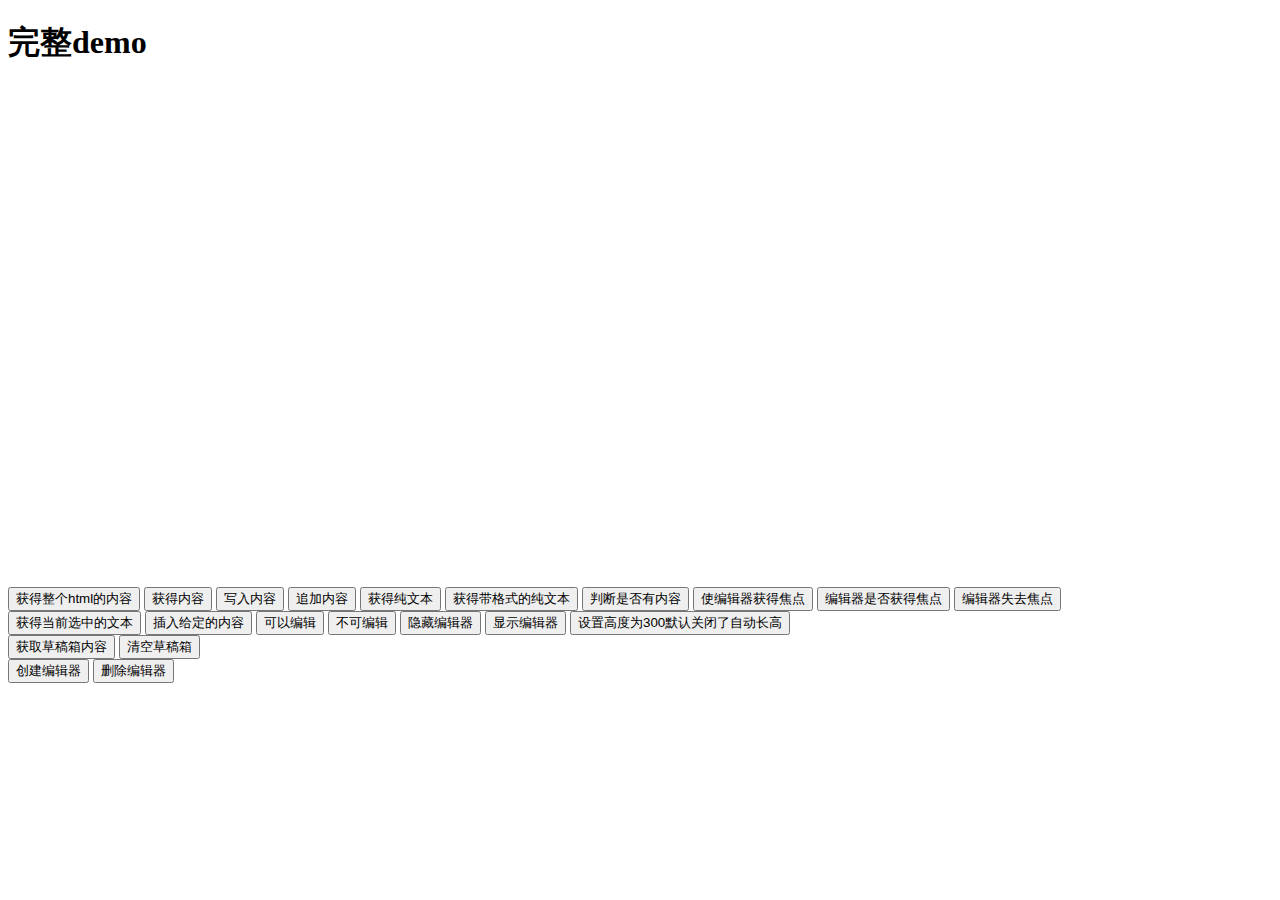
<file: WebRoot/sea/core/ueditor/index.html>
<!DOCTYPE HTML PUBLIC "-//W3C//DTD HTML 4.01 Transitional//EN"
        "http://www.w3.org/TR/html4/loose.dtd">
<html>
<head>
    <title>完整demo</title>
    <meta http-equiv="Content-Type" content="text/html;charset=utf-8"/>
    <script type="text/javascript" charset="utf-8" src="ueditor.config.js"></script>
    <script type="text/javascript" charset="utf-8" src="ueditor.all.js"> </script>
    <!--建议手动加在语言，避免在ie下有时因为加载语言失败导致编辑器加载失败-->
    <!--这里加载的语言文件会覆盖你在配置项目里添加的语言类型，比如你在配置项目里配置的是英文，这里加载的中文，那最后就是中文-->
    <script type="text/javascript" charset="utf-8" src="lang/zh-cn/zh-cn.js"></script>

    <style type="text/css">
        div{
            width:100%;
        }
    </style>
</head>
<body>
<div>
    <h1>完整demo</h1>
    <div id="editor" style="width:1024px;height:500px;"></div>
</div>
<div id="btns">
    <div>
        <button onclick="getAllHtml()">获得整个html的内容</button>
        <button onclick="getContent()">获得内容</button>
        <button onclick="setContent()">写入内容</button>
        <button onclick="setContent(true)">追加内容</button>
        <button onclick="getContentTxt()">获得纯文本</button>
        <button onclick="getPlainTxt()">获得带格式的纯文本</button>
        <button onclick="hasContent()">判断是否有内容</button>
        <button onclick="setFocus()">使编辑器获得焦点</button>
        <button onmousedown="isFocus(event)">编辑器是否获得焦点</button>
        <button onmousedown="setblur(event)" >编辑器失去焦点</button>

    </div>
    <div>
        <button onclick="getText()">获得当前选中的文本</button>
        <button onclick="insertHtml()">插入给定的内容</button>
        <button id="enable" onclick="setEnabled()">可以编辑</button>
        <button onclick="setDisabled()">不可编辑</button>
        <button onclick=" UE.getEditor('editor').setHide()">隐藏编辑器</button>
        <button onclick=" UE.getEditor('editor').setShow()">显示编辑器</button>
        <button onclick=" UE.getEditor('editor').setHeight(300)">设置高度为300默认关闭了自动长高</button>
    </div>

    <div>
        <button onclick="getLocalData()" >获取草稿箱内容</button>
        <button onclick="clearLocalData()" >清空草稿箱</button>
    </div>

</div>
<div>
    <button onclick="createEditor()">
    创建编辑器</button>
    <button onclick="deleteEditor()">
    删除编辑器</button>
</div>

<script type="text/javascript">
    //实例化编辑器
    //建议使用工厂方法getEditor创建和引用编辑器实例，如果在某个闭包下引用该编辑器，直接调用UE.getEditor('editor')就能拿到相关的实例
    //var ue = UE.getEditor('editor');
    function isFocus(e){
        alert(UE.getEditor('editor').isFocus());
        UE.dom.domUtils.preventDefault(e)
    }
    function setblur(e){
        UE.getEditor('editor').blur();
        UE.dom.domUtils.preventDefault(e)
    }
    function insertHtml() {
        var value = prompt('插入html代码', '');
        UE.getEditor('editor').execCommand('insertHtml', value)
    }
    function createEditor() {
        enableBtn();
        UE.getEditor('editor');
    }
    function getAllHtml() {
        alert(UE.getEditor('editor').getAllHtml())
    }
    function getContent() {
        var arr = [];
        arr.push("使用editor.getContent()方法可以获得编辑器的内容");
        arr.push("内容为：");
        arr.push(UE.getEditor('editor').getContent());
        alert(arr.join("\n"));
    }
    function getPlainTxt() {
        var arr = [];
        arr.push("使用editor.getPlainTxt()方法可以获得编辑器的带格式的纯文本内容");
        arr.push("内容为：");
        arr.push(UE.getEditor('editor').getPlainTxt());
        alert(arr.join('\n'))
    }
    function setContent(isAppendTo) {
        var arr = [];
        arr.push("使用editor.setContent('欢迎使用ueditor')方法可以设置编辑器的内容");
        UE.getEditor('editor').setContent('欢迎使用ueditor', isAppendTo);
        alert(arr.join("\n"));
    }
    function setDisabled() {
        UE.getEditor('editor').setDisabled('fullscreen');
        disableBtn("enable");
    }

    function setEnabled() {
        UE.getEditor('editor').setEnabled();
        enableBtn();
    }

    function getText() {
        //当你点击按钮时编辑区域已经失去了焦点，如果直接用getText将不会得到内容，所以要在选回来，然后取得内容
        var range = UE.getEditor('editor').selection.getRange();
        range.select();
        var txt = UE.getEditor('editor').selection.getText();
        alert(txt)
    }

    function getContentTxt() {
        var arr = [];
        arr.push("使用editor.getContentTxt()方法可以获得编辑器的纯文本内容");
        arr.push("编辑器的纯文本内容为：");
        arr.push(UE.getEditor('editor').getContentTxt());
        alert(arr.join("\n"));
    }
    function hasContent() {
        var arr = [];
        arr.push("使用editor.hasContents()方法判断编辑器里是否有内容");
        arr.push("判断结果为：");
        arr.push(UE.getEditor('editor').hasContents());
        alert(arr.join("\n"));
    }
    function setFocus() {
        UE.getEditor('editor').focus();
    }
    function deleteEditor() {
        disableBtn();
        UE.getEditor('editor').destroy();
    }
    function disableBtn(str) {
        var div = document.getElementById('btns');
        var btns = UE.dom.domUtils.getElementsByTagName(div, "button");
        for (var i = 0, btn; btn = btns[i++];) {
            if (btn.id == str) {
                UE.dom.domUtils.removeAttributes(btn, ["disabled"]);
            } else {
                btn.setAttribute("disabled", "true");
            }
        }
    }
    function enableBtn() {
        var div = document.getElementById('btns');
        var btns = UE.dom.domUtils.getElementsByTagName(div, "button");
        for (var i = 0, btn; btn = btns[i++];) {
            UE.dom.domUtils.removeAttributes(btn, ["disabled"]);
        }
    }

    function getLocalData () {
        alert(UE.getEditor('editor').execCommand( "getlocaldata" ));
    }

    function clearLocalData () {
        UE.getEditor('editor').execCommand( "clearlocaldata" );
        alert("已清空草稿箱")
    }
</script>
</body>
</html>
</file>
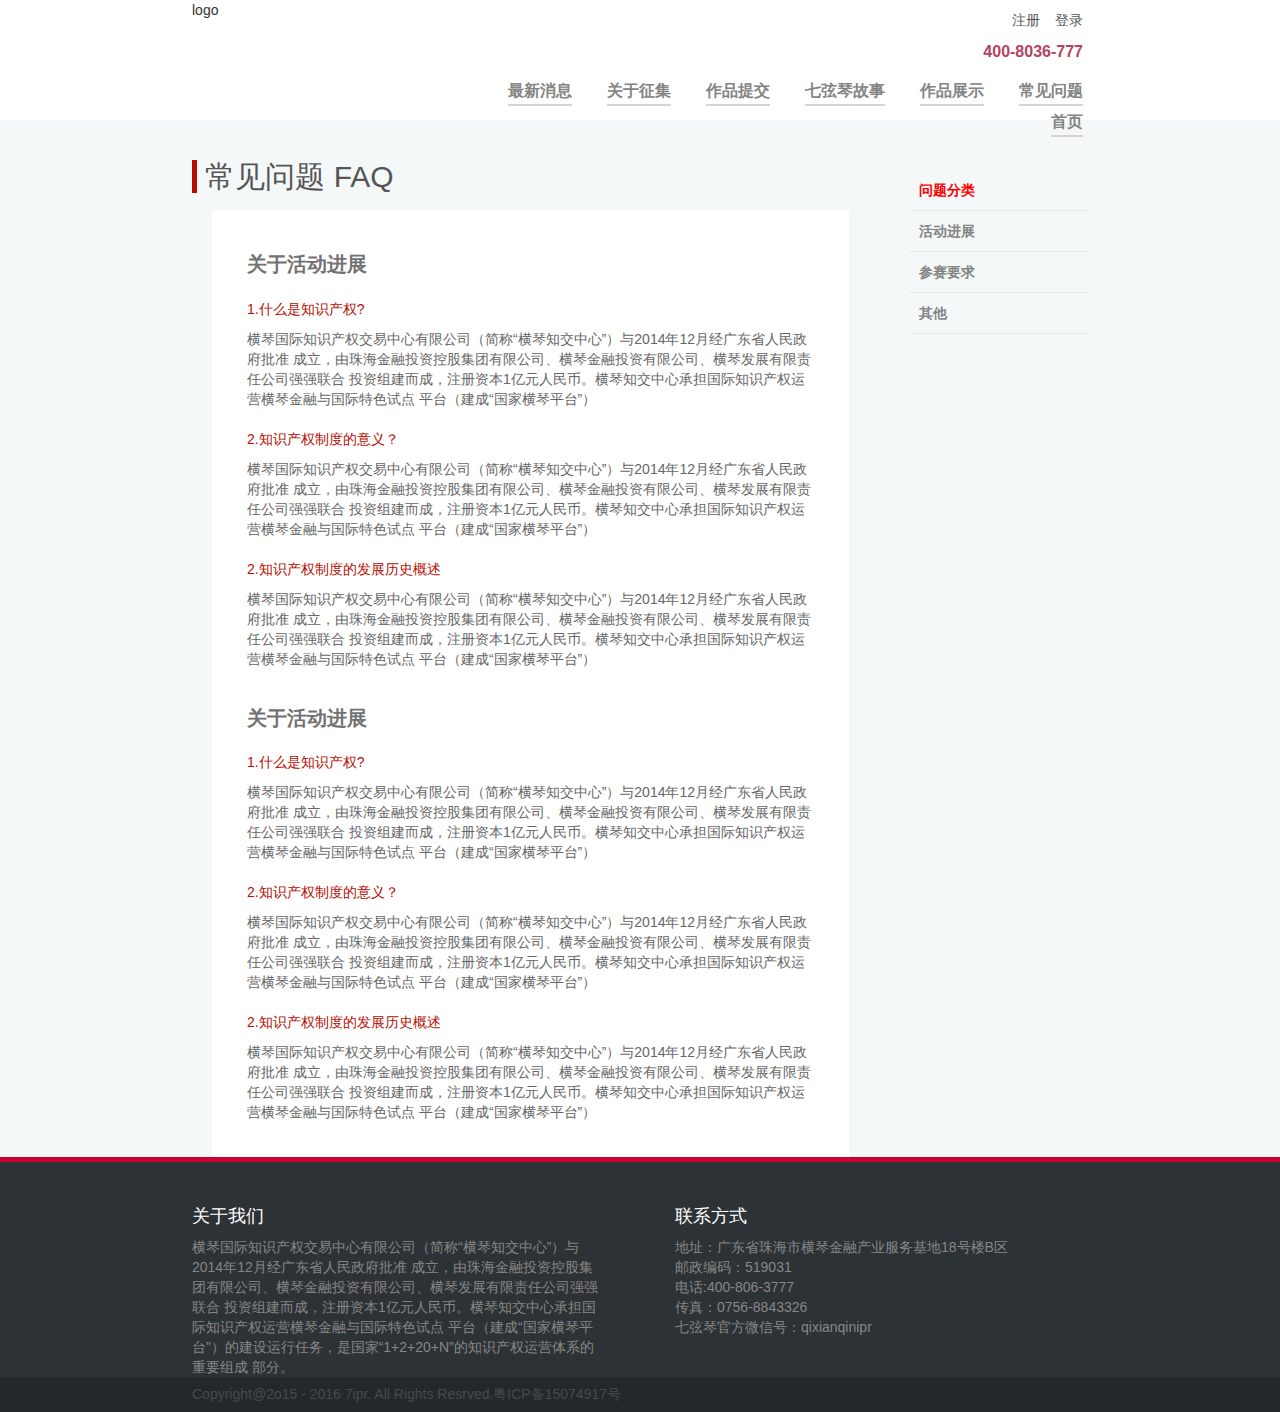
<file: WebRoot/appActivity/app-faq.html>
<!DOCTYPE html>
<html lang="en">
<head>
<meta http-equiv="Content-Type" content="text/html; charset=UTF-8">
<title>Logo征集活动</title>
<script src="../sea/core/jquery/jquery.js"></script>
<link href="css/normalize.css" rel="stylesheet" type="text/css"/>
<link href="css/main.css" rel="stylesheet" type="text/css"/>
<style>

</style>
</head>
<body>
	<!-- header begin -->
	<div class="header">
		<div class="header_logo">logo</div>
		<div class="header_toolbar">
			<ul>
				<li><a href="#"><span>登录</span></a></li>
				<li><a href="#"><span>注册</span></a></li>
			</ul>
		</div>
		<div class="header_msg"><span></span><span>400-8036-777</span></div>
		<div class="header_nav">
			<ul>
				<li><a href="#"><span>常见问题</span></a></li>
				<li><a href="#"><span>作品展示</span></a></li>
				<li><a href="#"><span>七弦琴故事</span></a></li>
				<li><a href="#"><span>作品提交</span></a></li>
				<li><a href="#"><span>关于征集</span></a></li>
				<li><a href="#"><span>最新消息</span></a></li>
				<li><a href="#"><span>首页</span></a></li>
			</ul>
		</div>
	</div>
	<!-- header end -->
	
	<!-- main begin -->
	<div class="main">
 		<div class="main_faq">
 			<div class="main_faq_bread"><h2>&nbsp;常见问题&nbsp;FAQ</h2></div>
 			<div class="main_faq_body">
 				<div class="main_faq_body_title1">
 					关于活动进展
				</div>
				<div class="main_faq_body_title2">
					1.什么是知识产权?
 				</div>
 				<div class="main_faq_body_content">
 					横琴国际知识产权交易中心有限公司（简称“横琴知交中心”）与2014年12月经广东省人民政府批准 成立，由珠海金融投资控股集团有限公司、横琴金融投资有限公司、横琴发展有限责任公司强强联合 投资组建而成，注册资本1亿元人民币。横琴知交中心承担国际知识产权运营横琴金融与国际特色试点 平台（建成“国家横琴平台”）
 				</div>
 				
 				<div class="main_faq_body_title2">
					2.知识产权制度的意义？
 				</div>
 				<div class="main_faq_body_content">
 					横琴国际知识产权交易中心有限公司（简称“横琴知交中心”）与2014年12月经广东省人民政府批准 成立，由珠海金融投资控股集团有限公司、横琴金融投资有限公司、横琴发展有限责任公司强强联合 投资组建而成，注册资本1亿元人民币。横琴知交中心承担国际知识产权运营横琴金融与国际特色试点 平台（建成“国家横琴平台”）
 				</div>
 				
 				 <div class="main_faq_body_title2">
					2.知识产权制度的发展历史概述
 				</div>
 				<div class="main_faq_body_content">
 					横琴国际知识产权交易中心有限公司（简称“横琴知交中心”）与2014年12月经广东省人民政府批准 成立，由珠海金融投资控股集团有限公司、横琴金融投资有限公司、横琴发展有限责任公司强强联合 投资组建而成，注册资本1亿元人民币。横琴知交中心承担国际知识产权运营横琴金融与国际特色试点 平台（建成“国家横琴平台”）
 				</div>
 				
 				
 				
 				<div class="main_faq_body_title1">
 					关于活动进展
				</div>
				<div class="main_faq_body_title2">
					1.什么是知识产权?
 				</div>
 				<div class="main_faq_body_content">
 					横琴国际知识产权交易中心有限公司（简称“横琴知交中心”）与2014年12月经广东省人民政府批准 成立，由珠海金融投资控股集团有限公司、横琴金融投资有限公司、横琴发展有限责任公司强强联合 投资组建而成，注册资本1亿元人民币。横琴知交中心承担国际知识产权运营横琴金融与国际特色试点 平台（建成“国家横琴平台”）
 				</div>
 				
 				<div class="main_faq_body_title2">
					2.知识产权制度的意义？
 				</div>
 				<div class="main_faq_body_content">
 					横琴国际知识产权交易中心有限公司（简称“横琴知交中心”）与2014年12月经广东省人民政府批准 成立，由珠海金融投资控股集团有限公司、横琴金融投资有限公司、横琴发展有限责任公司强强联合 投资组建而成，注册资本1亿元人民币。横琴知交中心承担国际知识产权运营横琴金融与国际特色试点 平台（建成“国家横琴平台”）
 				</div>
 				
 				 <div class="main_faq_body_title2">
					2.知识产权制度的发展历史概述
 				</div>
 				<div class="main_faq_body_content">
 					横琴国际知识产权交易中心有限公司（简称“横琴知交中心”）与2014年12月经广东省人民政府批准 成立，由珠海金融投资控股集团有限公司、横琴金融投资有限公司、横琴发展有限责任公司强强联合 投资组建而成，注册资本1亿元人民币。横琴知交中心承担国际知识产权运营横琴金融与国际特色试点 平台（建成“国家横琴平台”）
 				</div>
 			</div>
 		</div>
 		<div class="main_right_nav">
 		<ul>
 			<li><a class='main_right_nav_active'  href="#"><span>问题分类</span></a></li>
 			<li><a href="#"><span>活动进展</span></a></li>
 			<li><a href="#"><span>参赛要求</span></a></li>
 			<li><a href="#"><span>其他</span></a></li>
 		</ul>
 		</div>
	</div>	
	<!-- main end -->
	
	<!-- footer begin -->
	<div class="footer">
		<div class="footer_aboutUs">
			<h4>关于我们</h4>
			<p>
				横琴国际知识产权交易中心有限公司（简称“横琴知交中心”）与2014年12月经广东省人民政府批准
				成立，由珠海金融投资控股集团有限公司、横琴金融投资有限公司、横琴发展有限责任公司强强联合
				投资组建而成，注册资本1亿元人民币。横琴知交中心承担国际知识产权运营横琴金融与国际特色试点
				平台（建成“国家横琴平台”）的建设运行任务，是国家“1+2+20+N”的知识产权运营体系的重要组成
				部分。
			</p>
		</div>
		<div class="footer_contact">
			<h4>联系方式</h4>
			<p>
				地址：广东省珠海市横琴金融产业服务基地18号楼B区<br>
				邮政编码：519031<br/>
				电话:400-806-3777<br/>
				传真：0756-8843326<br/>
				七弦琴官方微信号：qixianqinipr
			</p>
		</div>
		<div class="footer_copyright">
			Copyright@2o15 - 2016 7ipr. All Rights Resrved.粤ICP备15074917号
		</div>
	</div>
	<!-- footer end -->
</body>
</html>
</file>
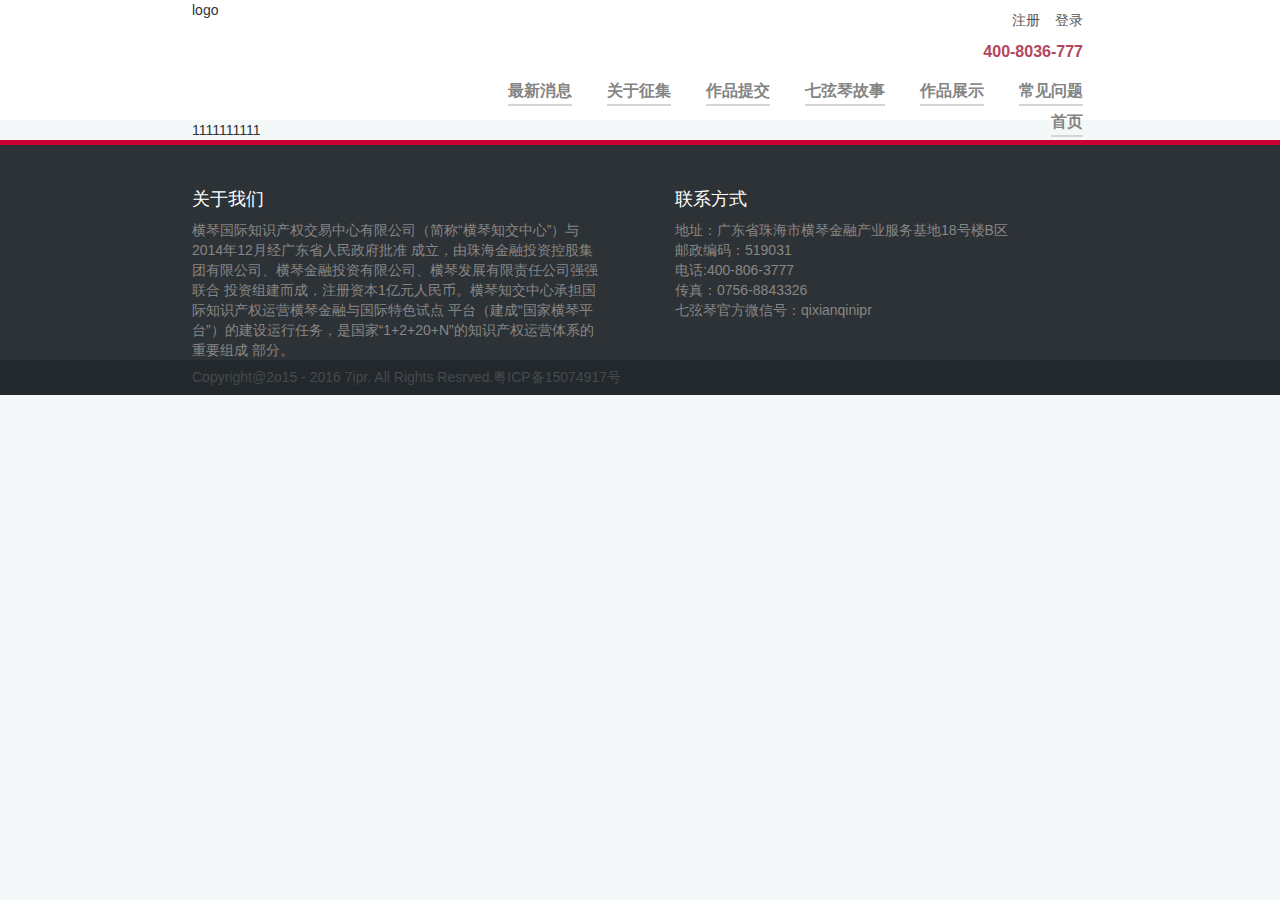
<file: WebRoot/appActivity/app-main.html>
<!DOCTYPE html>
<html lang="en">
<head>
<meta http-equiv="Content-Type" content="text/html; charset=UTF-8">
<title>Logo征集活动</title>
<script src="js/jquery.js"></script>
<link href="css/normalize.css" rel="stylesheet" type="text/css"/>
<link href="css/main.css" rel="stylesheet" type="text/css"/>
<style>

</style>
</head>
<body>
	<!-- header begin -->
	<div class="header">
		<div class="header_logo">logo</div>
		<div class="header_toolbar">
			<ul>
				<li><a href="#"><span>登录</span></a></li>
				<li><a href="#"><span>注册</span></a></li>
			</ul>
		</div>
		<div class="header_msg"><span></span><span>400-8036-777</span></div>
		<div class="header_nav">
			<ul>
				<li><a href="#"><span>常见问题</span></a></li>
				<li><a href="#"><span>作品展示</span></a></li>
				<li><a href="#"><span>七弦琴故事</span></a></li>
				<li><a href="#"><span>作品提交</span></a></li>
				<li><a href="#"><span>关于征集</span></a></li>
				<li><a href="#"><span>最新消息</span></a></li>
				<li><a href="#"><span>首页</span></a></li>
			</ul>
		</div>
	</div>
	<!-- header end -->
	
	<!-- main begin -->
	<div class="main">
	1111111111
	</div>	
	<!-- main end -->
	
	<!-- footer begin -->
	<div class="footer">
		<div class="footer_aboutUs">
			<h4>关于我们</h4>
			<p>
				横琴国际知识产权交易中心有限公司（简称“横琴知交中心”）与2014年12月经广东省人民政府批准
				成立，由珠海金融投资控股集团有限公司、横琴金融投资有限公司、横琴发展有限责任公司强强联合
				投资组建而成，注册资本1亿元人民币。横琴知交中心承担国际知识产权运营横琴金融与国际特色试点
				平台（建成“国家横琴平台”）的建设运行任务，是国家“1+2+20+N”的知识产权运营体系的重要组成
				部分。
			</p>
		</div>
		<div class="footer_contact">
			<h4>联系方式</h4>
			<p>
				地址：广东省珠海市横琴金融产业服务基地18号楼B区<br>
				邮政编码：519031<br/>
				电话:400-806-3777<br/>
				传真：0756-8843326<br/>
				七弦琴官方微信号：qixianqinipr
			</p>
		</div>
		<div class="footer_copyright">
			Copyright@2o15 - 2016 7ipr. All Rights Resrved.粤ICP备15074917号
		</div>
	</div>
	<!-- footer end -->
</body>
</html>
</file>
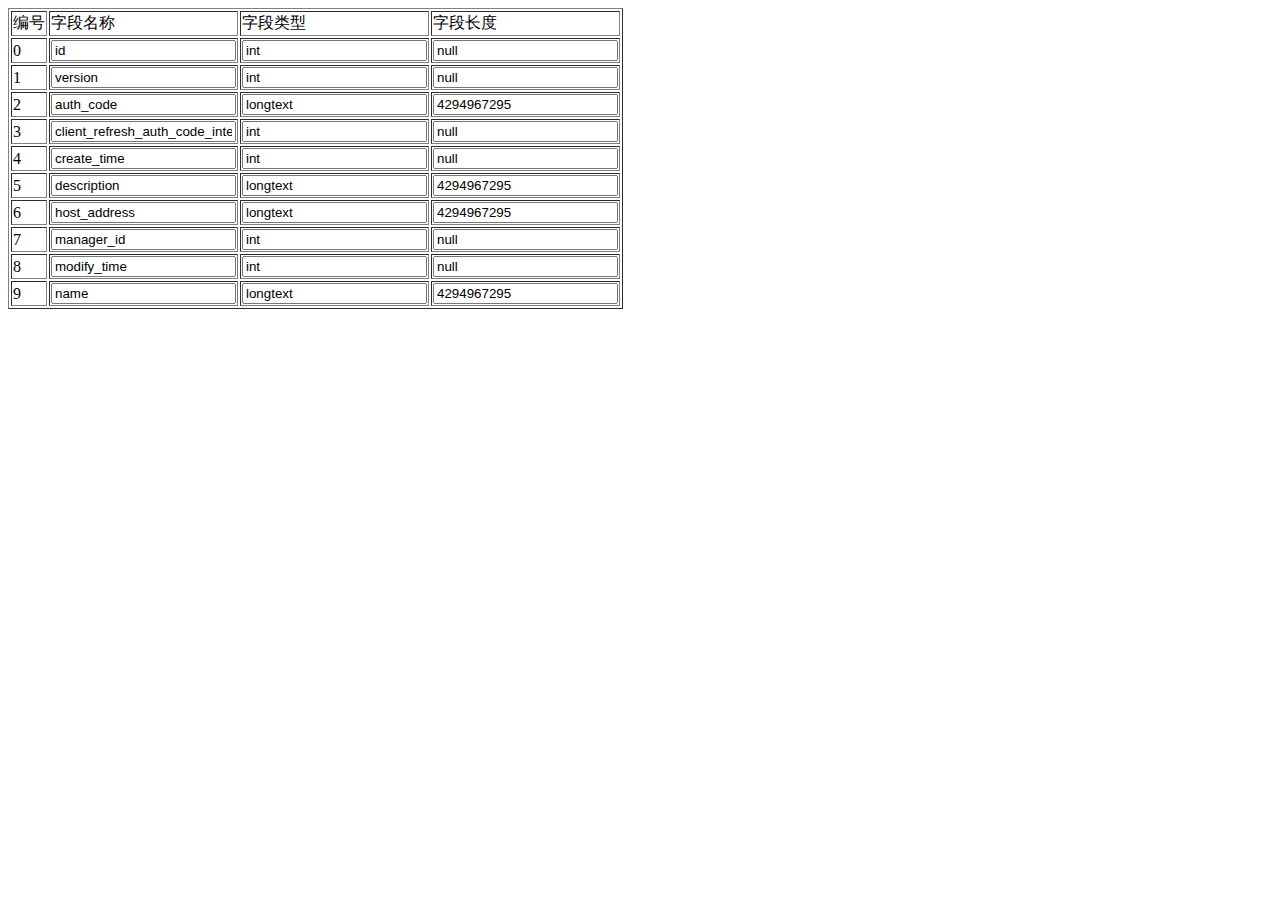
<file: WebRoot/sea/core/dragsort/test.html>
<!DOCTYPE html>
<html lang="en">
<html>
<head>
<meta http-equiv="Content-Type" content="text/html; charset=UTF-8">
	<script type="text/javascript" src="../jquery/jquery.js"></script>
	<script type="text/javascript" src="jquery.dragsort-0.4.min.js"></script>
</head>
<body>
	<table border="1">
  <thead>
    <tr>
      <td>
        编号
      </td>
      <td>
        字段名称
      </td>
      <td>
        字段类型
      </td>
      <td>
        字段长度
      </td>
    </tr>
  </thead>
  <tbody id="tableFieldsBody">
    <tr>
      <td>
        0
      </td>
      <td>
        <input type="text" value="id">
      </td>
      <td>
        <input type="text" value="int">
      </td>
      <td>
        <input type="text" value="null">
      </td>
    </tr>
    <tr>
      <td>
        1
      </td>
      <td>
        <input type="text" value="version">
      </td>
      <td>
        <input type="text" value="int">
      </td>
      <td>
        <input type="text" value="null">
      </td>
    </tr>
    <tr>
      <td>
        2
      </td>
      <td>
        <input type="text" value="auth_code">
      </td>
      <td>
        <input type="text" value="longtext">
      </td>
      <td>
        <input type="text" value="4294967295">
      </td>
    </tr>
    <tr>
      <td>
        3
      </td>
      <td>
        <input type="text" value="client_refresh_auth_code_interval">
      </td>
      <td>
        <input type="text" value="int">
      </td>
      <td>
        <input type="text" value="null">
      </td>
    </tr>
    <tr>
      <td>
        4
      </td>
      <td>
        <input type="text" value="create_time">
      </td>
      <td>
        <input type="text" value="int">
      </td>
      <td>
        <input type="text" value="null">
      </td>
    </tr>
    <tr>
      <td>
        5
      </td>
      <td>
        <input type="text" value="description">
      </td>
      <td>
        <input type="text" value="longtext">
      </td>
      <td>
        <input type="text" value="4294967295">
      </td>
    </tr>
    <tr>
      <td>
        6
      </td>
      <td>
        <input type="text" value="host_address">
      </td>
      <td>
        <input type="text" value="longtext">
      </td>
      <td>
        <input type="text" value="4294967295">
      </td>
    </tr>
    <tr>
      <td>
        7
      </td>
      <td>
        <input type="text" value="manager_id">
      </td>
      <td>
        <input type="text" value="int">
      </td>
      <td>
        <input type="text" value="null">
      </td>
    </tr>
    <tr>
      <td>
        8
      </td>
      <td>
        <input type="text" value="modify_time">
      </td>
      <td>
        <input type="text" value="int">
      </td>
      <td>
        <input type="text" value="null">
      </td>
    </tr>
    <tr>
      <td>
        9
      </td>
      <td>
        <input type="text" value="name">
      </td>
      <td>
        <input type="text" value="longtext">
      </td>
      <td>
        <input type="text" value="4294967295">
      </td>
    </tr>
  </tbody>
</table>
	<br/>
	<!--<textarea name="listhaoSortOrder" id="listhaoSortOrder" rows=10 cols=100></textarea>
	--><script type="text/javascript">
		$(document).ready(function(){
			$("#tableFieldsBody").dragsort({ itemSelector: "tr", dragSelector: "tr", dragBetween: true,dragEnd: function(){}, placeHolderTemplate: "<tr></tr>" });
		});
	//	function saveOrder1() {
		//	var data = $("[name='biaozhi']").map(function() { return $(this).html(); }).get();
		//	$("#listhaoSortOrder").val(data.join("|"));
	//	};
	</script>
</body>
</html>
</file>
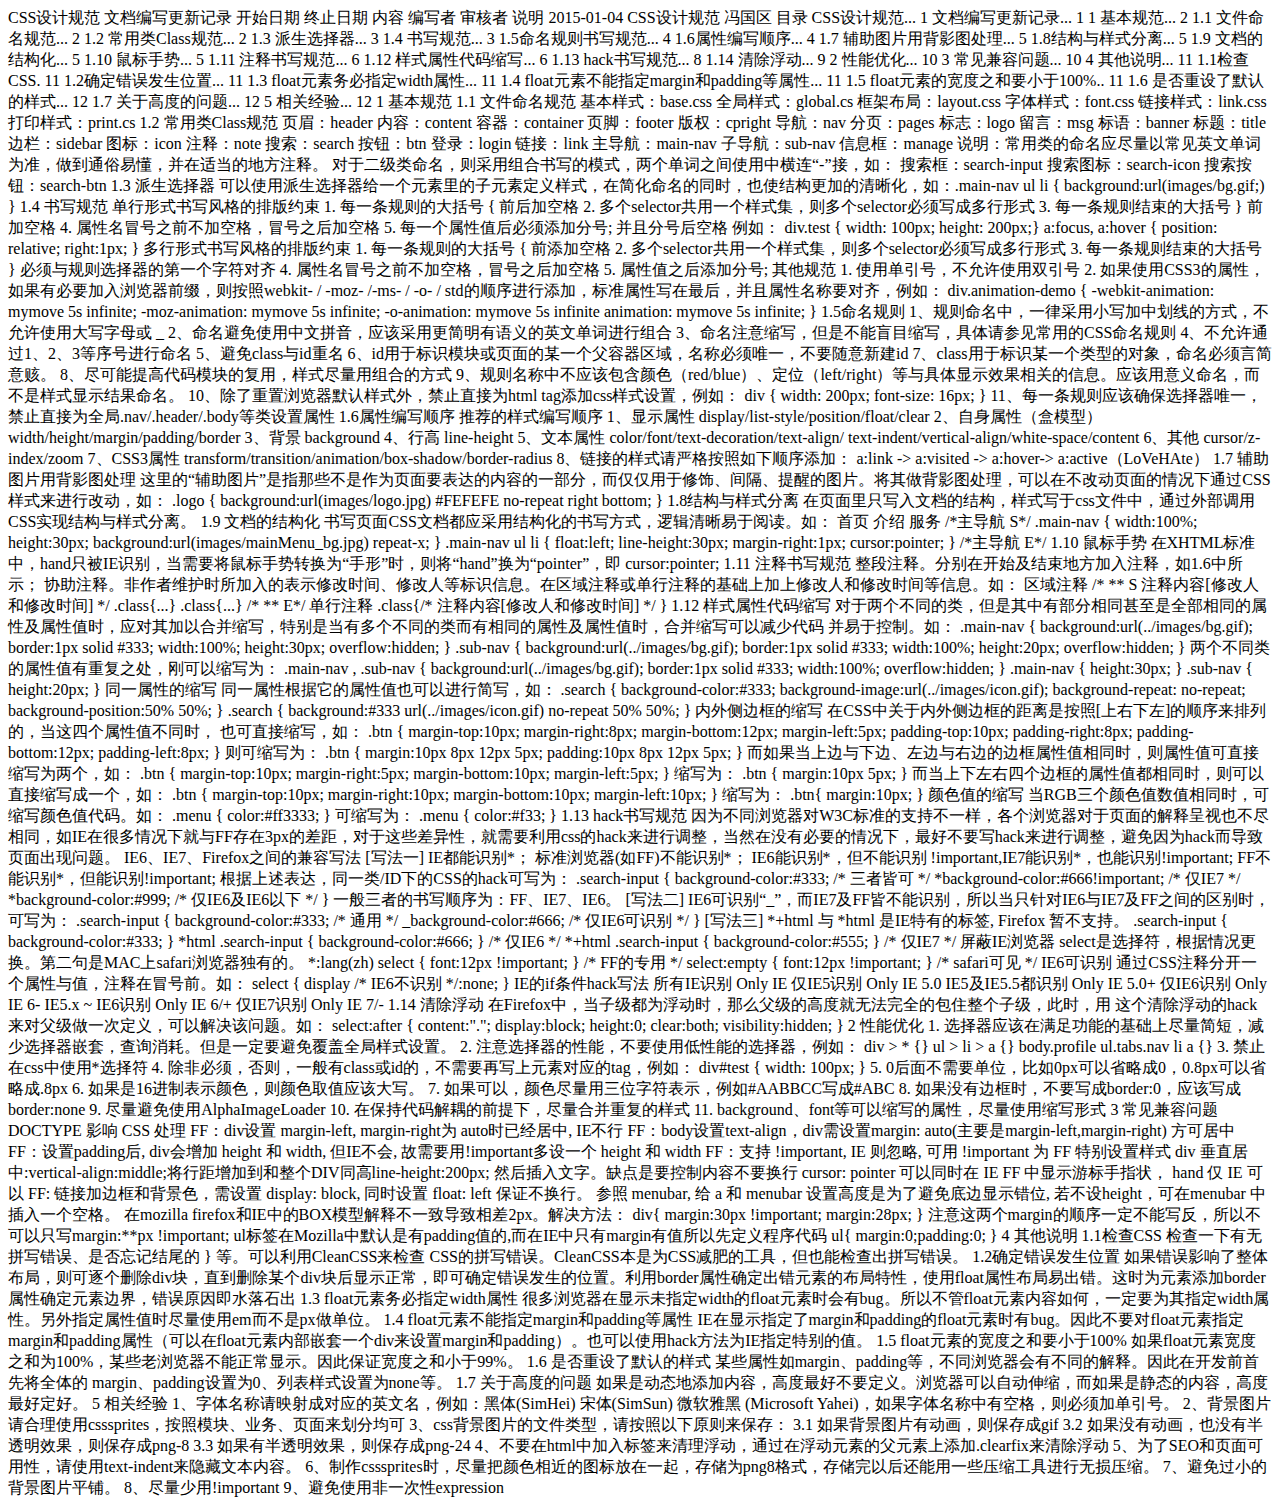
<file: WebRoot/sea/demo/standard/css.html>
<!DOCTYPE html PUBLIC "-//W3C//DTD HTML 4.01 Transitional//EN" "http://www.w3.org/TR/html4/loose.dtd">
<html>
<head>
<meta http-equiv="Content-Type" content="text/html; charset=UTF-8">
<title>Insert title here</title>
</head>
<body>
CSS设计规范
 
文档编写更新记录
开始日期
终止日期
内容
编写者
审核者
说明
2015-01-04

CSS设计规范
冯国区












































 
目录
CSS设计规范... 1
文档编写更新记录... 1
1 基本规范... 2
1.1 文件命名规范... 2
1.2 常用类Class规范... 2
1.3 派生选择器... 3
1.4 书写规范... 3
1.5命名规则书写规范... 4
1.6属性编写顺序... 4
1.7 辅助图片用背影图处理... 5
1.8结构与样式分离... 5
1.9 文档的结构化... 5
1.10 鼠标手势... 5
1.11 注释书写规范... 6
1.12 样式属性代码缩写... 6
1.13 hack书写规范... 8
1.14 清除浮动... 9
2 性能优化... 10
3 常见兼容问题... 10
4  其他说明... 11
1.1检查CSS. 11
1.2确定错误发生位置... 11
1.3 float元素务必指定width属性... 11
1.4 float元素不能指定margin和padding等属性... 11
1.5 float元素的宽度之和要小于100%.. 11
1.6 是否重设了默认的样式... 12
1.7 关于高度的问题... 12
5 相关经验... 12
 
 
 
 
 
 
 
 
 
 
 
 
 
 
 
 
 
 
 
 
 
 
1 基本规范

1.1 文件命名规范

基本样式：base.css
全局样式：global.cs
框架布局：layout.css
字体样式：font.css
链接样式：link.css
打印样式：print.cs
1.2 常用类Class规范

页眉：header
内容：content
容器：container
页脚：footer
版权：cpright
导航：nav
分页：pages
标志：logo
留言：msg
标语：banner
标题：title
边栏：sidebar
图标：icon
注释：note
搜索：search
按钮：btn
登录：login
链接：link
主导航：main-nav
子导航：sub-nav
信息框：manage

说明：常用类的命名应尽量以常见英文单词为准，做到通俗易懂，并在适当的地方注释。
对于二级类命名，则采用组合书写的模式，两个单词之间使用中横连“-”接，如：
搜索框：search-input
搜索图标：search-icon
搜索按钮：search-btn
1.3 派生选择器

可以使用派生选择器给一个元素里的子元素定义样式，在简化命名的同时，也使结构更加的清晰化，如：.main-nav ul li {
  background:url(images/bg.gif;)
}
1.4 书写规范

单行形式书写风格的排版约束
1.      每一条规则的大括号 { 前后加空格
2.      多个selector共用一个样式集，则多个selector必须写成多行形式
3.      每一条规则结束的大括号 } 前加空格
4.      属性名冒号之前不加空格，冒号之后加空格
5.      每一个属性值后必须添加分号; 并且分号后空格
例如：
div.test { width: 100px; height: 200px;}
a:focus,
a:hover { position: relative; right:1px; }
多行形式书写风格的排版约束
1.      每一条规则的大括号 { 前添加空格
2.      多个selector共用一个样式集，则多个selector必须写成多行形式
3.      每一条规则结束的大括号 } 必须与规则选择器的第一个字符对齐
4.      属性名冒号之前不加空格，冒号之后加空格
5.      属性值之后添加分号;
其他规范
1.      使用单引号，不允许使用双引号
2.      如果使用CSS3的属性，如果有必要加入浏览器前缀，则按照webkit- / -moz- /-ms- / -o- / std的顺序进行添加，标准属性写在最后，并且属性名称要对齐，例如：
div.animation-demo {
   -webkit-animation: mymove 5s infinite;
  -moz-animation: mymove 5s infinite;
  -o-animation: mymove 5s infinite
  animation: mymove 5s infinite;
} 
1.5命名规则

1、规则命名中，一律采用小写加中划线的方式，不允许使用大写字母或 _
2、命名避免使用中文拼音，应该采用更简明有语义的英文单词进行组合
3、命名注意缩写，但是不能盲目缩写，具体请参见常用的CSS命名规则
4、不允许通过1、2、3等序号进行命名
5、避免class与id重名
6、id用于标识模块或页面的某一个父容器区域，名称必须唯一，不要随意新建id
7、class用于标识某一个类型的对象，命名必须言简意赅。
8、尽可能提高代码模块的复用，样式尽量用组合的方式
9、规则名称中不应该包含颜色（red/blue）、定位（left/right）等与具体显示效果相关的信息。应该用意义命名，而不是样式显示结果命名。
10、除了重置浏览器默认样式外，禁止直接为html tag添加css样式设置，例如：
div {
   width: 200px;
   font-size: 16px;
}
11、每一条规则应该确保选择器唯一，禁止直接为全局.nav/.header/.body等类设置属性
1.6属性编写顺序 

推荐的样式编写顺序
1、显示属性
display/list-style/position/float/clear
2、自身属性（盒模型）
width/height/margin/padding/border
3、背景
background
4、行高
line-height
5、文本属性
color/font/text-decoration/text-align/
text-indent/vertical-align/white-space/content
6、其他
cursor/z-index/zoom
7、CSS3属性
transform/transition/animation/box-shadow/border-radius
8、链接的样式请严格按照如下顺序添加：
a:link -> a:visited -> a:hover-> a:active（LoVeHAte）
 
1.7 辅助图片用背影图处理 
这里的“辅助图片”是指那些不是作为页面要表达的内容的一部分，而仅仅用于修饰、间隔、提醒的图片。将其做背影图处理，可以在不改动页面的情况下通过CSS样式来进行改动，如：
.logo {
  background:url(images/logo.jpg) #FEFEFE no-repeat right bottom;
}
1.8结构与样式分离

在页面里只写入文档的结构，样式写于css文件中，通过外部调用CSS实现结构与样式分离。
1.9 文档的结构化

书写页面CSS文档都应采用结构化的书写方式，逻辑清晰易于阅读。如：   
首页
介绍
服务
/*主导航 S*/
.main-nav  {
  width:100%;
  height:30px;
  background:url(images/mainMenu_bg.jpg) repeat-x;
}
.main-nav  ul li {
  float:left;
  line-height:30px;
  margin-right:1px;
  cursor:pointer;
}
/*主导航 E*/
1.10 鼠标手势

在XHTML标准中，hand只被IE识别，当需要将鼠标手势转换为“手形”时，则将“hand”换为“pointer”，即 cursor:pointer;
1.11 注释书写规范

整段注释。分别在开始及结束地方加入注释，如1.6中所示；
协助注释。非作者维护时所加入的表示修改时间、修改人等标识信息。在区域注释或单行注释的基础上加上修改人和修改时间等信息。如：
区域注释
/* ** S 注释内容[修改人和修改时间] */
.class{...}
.class{...}
/* ** E*/
单行注释
.class{/* 注释内容[修改人和修改时间] */
}
1.12 样式属性代码缩写

对于两个不同的类，但是其中有部分相同甚至是全部相同的属性及属性值时，应对其加以合并缩写，特别是当有多个不同的类而有相同的属性及属性值时，合并缩写可以减少代码
并易于控制。如：
.main-nav  {
  background:url(../images/bg.gif);
  border:1px solid #333;
  width:100%;
  height:30px;
  overflow:hidden;
}
.sub-nav {
  background:url(../images/bg.gif);
  border:1px solid #333;
  width:100%; 
  height:20px;
  overflow:hidden;
}
两个不同类的属性值有重复之处，刚可以缩写为：
.main-nav , .sub-nav {
  background:url(../images/bg.gif);
  border:1px solid #333;
  width:100%;
  overflow:hidden;
}
.main-nav {
  height:30px;
}
.sub-nav {
  height:20px;
}
同一属性的缩写
同一属性根据它的属性值也可以进行简写，如：
.search {
  background-color:#333;
  background-image:url(../images/icon.gif);
  background-repeat: no-repeat;
  background-position:50% 50%;
}
.search {
  background:#333 url(../images/icon.gif) no-repeat 50% 50%;
}
内外侧边框的缩写
在CSS中关于内外侧边框的距离是按照[上右下左]的顺序来排列的，当这四个属性值不同时，
也可直接缩写，如：
.btn {
  margin-top:10px;
  margin-right:8px;
  margin-bottom:12px;
  margin-left:5px;
  padding-top:10px;
  padding-right:8px;
  padding-bottom:12px;
  padding-left:8px;
}
则可缩写为：
.btn {
  margin:10px 8px 12px 5px;
  padding:10px 8px 12px 5px;
}
而如果当上边与下边、左边与右边的边框属性值相同时，则属性值可直接缩写为两个，如：
.btn {
  margin-top:10px;
  margin-right:5px;
  margin-bottom:10px;
  margin-left:5px;
}
缩写为：
.btn {
  margin:10px 5px;
}
而当上下左右四个边框的属性值都相同时，则可以直接缩写成一个，如：
.btn {
  margin-top:10px;
  margin-right:10px;
  margin-bottom:10px;
  margin-left:10px;
}
缩写为：
.btn{
  margin:10px;
}
颜色值的缩写
当RGB三个颜色值数值相同时，可缩写颜色值代码。如：
.menu {
  color:#ff3333;
}
可缩写为：
.menu {
  color:#f33;
}
1.13 hack书写规范

因为不同浏览器对W3C标准的支持不一样，各个浏览器对于页面的解释呈视也不尽相同，如IE在很多情况下就与FF存在3px的差距，对于这些差异性，就需要利用css的hack来进行调整，当然在没有必要的情况下，最好不要写hack来进行调整，避免因为hack而导致页面出现问题。
IE6、IE7、Firefox之间的兼容写法
[写法一]
IE都能识别*；
标准浏览器(如FF)不能识别*；
IE6能识别*，但不能识别 !important,IE7能识别*，也能识别!important;
FF不能识别*，但能识别!important;
根据上述表达，同一类/ID下的CSS的hack可写为：
.search-input {
  background-color:#333; /* 三者皆可 */
  *background-color:#666!important; /* 仅IE7 */
  *background-color:#999; /* 仅IE6及IE6以下 */
}
一般三者的书写顺序为：FF、IE7、IE6。
[写法二]
IE6可识别“_”，而IE7及FF皆不能识别，所以当只针对IE6与IE7及FF之间的区别时，可写为：
.search-input {
  background-color:#333; /* 通用 */
  _background-color:#666; /* 仅IE6可识别 */
}
[写法三]
*+html 与 *html 是IE特有的标签, Firefox 暂不支持。
.search-input {
  background-color:#333;
}
*html .search-input {
  background-color:#666;
} /* 仅IE6 */
*+html .search-input {
  background-color:#555;
} /* 仅IE7 */
屏蔽IE浏览器
select是选择符，根据情况更换。第二句是MAC上safari浏览器独有的。
*:lang(zh) select {
  font:12px !important;
} /* FF的专用 */
select:empty {
  font:12px !important;
} /* safari可见 */
IE6可识别
通过CSS注释分开一个属性与值，注释在冒号前。如：
select {
  display /* IE6不识别 */:none;
}
IE的if条件hack写法
所有IE识别 Only IE 
仅IE5识别 Only IE 5.0
IE5及IE5.5都识别 Only IE 5.0+ 
仅IE6识别 Only IE 6- 
IE5.x ~ IE6识别 Only IE 6/+ 
仅IE7识别 Only IE 7/-
1.14 清除浮动

在Firefox中，当子级都为浮动时，那么父级的高度就无法完全的包住整个子级，此时，用
这个清除浮动的hack来对父级做一次定义，可以解决该问题。如：
select:after {
  content:".";
  display:block;
  height:0;
  clear:both;
  visibility:hidden;
}
2 性能优化

1.      选择器应该在满足功能的基础上尽量简短，减少选择器嵌套，查询消耗。但是一定要避免覆盖全局样式设置。
2.      注意选择器的性能，不要使用低性能的选择器，例如：
div > * {}
ul > li > a {}
body.profile ul.tabs.nav li a {}
3.      禁止在css中使用*选择符
4.      除非必须，否则，一般有class或id的，不需要再写上元素对应的tag，例如：
div#test { width: 100px; }
5.      0后面不需要单位，比如0px可以省略成0，0.8px可以省略成.8px
6.      如果是16进制表示颜色，则颜色取值应该大写。
7.      如果可以，颜色尽量用三位字符表示，例如#AABBCC写成#ABC
8.      如果没有边框时，不要写成border:0，应该写成border:none
9.      尽量避免使用AlphaImageLoader
10.    在保持代码解耦的前提下，尽量合并重复的样式
11.    background、font等可以缩写的属性，尽量使用缩写形式
 
3 常见兼容问题

DOCTYPE 影响 CSS 处理
FF：div设置 margin-left, margin-right为 auto时已经居中, IE不行
FF：body设置text-align，div需设置margin: auto(主要是margin-left,margin-right) 
方可居中
FF：设置padding后, div会增加 height 和 width, 但IE不会, 故需要用!important多设一个 height 和 width
FF：支持 !important, IE 则忽略, 可用 !important 为 FF 特别设置样式
div 垂直居中:vertical-align:middle;将行距增加到和整个DIV同高line-height:200px; 
然后插入文字。缺点是要控制内容不要换行
cursor: pointer 可以同时在 IE FF 中显示游标手指状， hand 仅 IE 可以
FF: 链接加边框和背景色，需设置 display: block, 同时设置 float: left 保证不换行。
参照 menubar, 给 a 和 menubar 设置高度是为了避免底边显示错位, 若不设height，可在menubar 中插入一个空格。
在mozilla firefox和IE中的BOX模型解释不一致导致相差2px。解决方法：
div{
  margin:30px !important;
  margin:28px;
}
注意这两个margin的顺序一定不能写反，所以不可以只写margin:**px !important; 
ul标签在Mozilla中默认是有padding值的,而在IE中只有margin有值所以先定义程序代码
ul{
  margin:0;padding:0;
}
4  其他说明

1.1检查CSS

检查一下有无拼写错误、是否忘记结尾的 } 等。可以利用CleanCSS来检查 CSS的拼写错误。CleanCSS本是为CSS减肥的工具，但也能检查出拼写错误。
1.2确定错误发生位置

如果错误影响了整体布局，则可逐个删除div块，直到删除某个div块后显示正常，即可确定错误发生的位置。利用border属性确定出错元素的布局特性，使用float属性布局易出错。这时为元素添加border属性确定元素边界，错误原因即水落石出
1.3 float元素务必指定width属性 

很多浏览器在显示未指定width的float元素时会有bug。所以不管float元素内容如何，一定要为其指定width属性。另外指定属性值时尽量使用em而不是px做单位。
1.4 float元素不能指定margin和padding等属性

IE在显示指定了margin和padding的float元素时有bug。因此不要对float元素指定margin和padding属性（可以在float元素内部嵌套一个div来设置margin和padding）。也可以使用hack方法为IE指定特别的值。
1.5 float元素的宽度之和要小于100%

如果float元素宽度之和为100%，某些老浏览器不能正常显示。因此保证宽度之和小于99%。
1.6 是否重设了默认的样式

某些属性如margin、padding等，不同浏览器会有不同的解释。因此在开发前首先将全体的
margin、padding设置为0、列表样式设置为none等。
1.7 关于高度的问题

如果是动态地添加内容，高度最好不要定义。浏览器可以自动伸缩，而如果是静态的内容，高度最好定好。
5 相关经验

1、字体名称请映射成对应的英文名，例如：黑体(SimHei) 宋体(SimSun) 微软雅黑 (Microsoft Yahei)，如果字体名称中有空格，则必须加单引号。
2、背景图片请合理使用csssprites，按照模块、业务、页面来划分均可
3、css背景图片的文件类型，请按照以下原则来保存：
3.1 如果背景图片有动画，则保存成gif
3.2 如果没有动画，也没有半透明效果，则保存成png-8
3.3 如果有半透明效果，则保存成png-24
4、不要在html中加入标签来清理浮动，通过在浮动元素的父元素上添加.clearfix来清除浮动
5、为了SEO和页面可用性，请使用text-indent来隐藏文本内容。
6、制作csssprites时，尽量把颜色相近的图标放在一起，存储为png8格式，存储完以后还能用一些压缩工具进行无损压缩。
7、避免过小的背景图片平铺。
8、尽量少用!important
9、避免使用非一次性expression
 

</body>
</html>
</file>
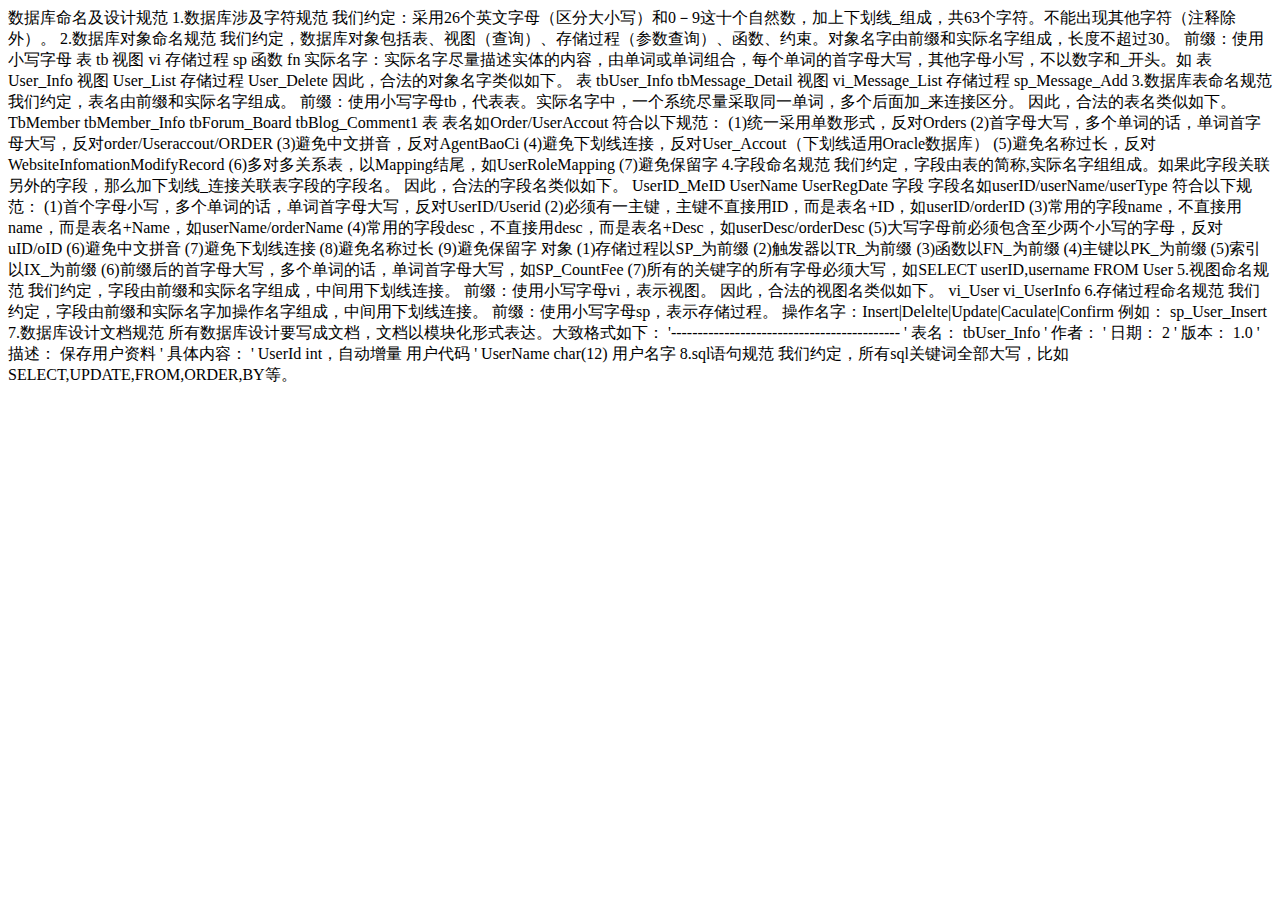
<file: WebRoot/sea/demo/standard/db.html>
<!DOCTYPE html PUBLIC "-//W3C//DTD HTML 4.01 Transitional//EN" "http://www.w3.org/TR/html4/loose.dtd">
<html>
<head>
<meta http-equiv="Content-Type" content="text/html; charset=UTF-8">
<title>Insert title here</title>
</head>
<body>
数据库命名及设计规范
1.数据库涉及字符规范

我们约定：采用26个英文字母（区分大小写）和0－9这十个自然数，加上下划线_组成，共63个字符。不能出现其他字符（注释除外）。

2.数据库对象命名规范

我们约定，数据库对象包括表、视图（查询）、存储过程（参数查询）、函数、约束。对象名字由前缀和实际名字组成，长度不超过30。

前缀：使用小写字母

表        tb 
视图        vi 
存储过程    sp 
函数        fn

实际名字：实际名字尽量描述实体的内容，由单词或单词组合，每个单词的首字母大写，其他字母小写，不以数字和_开头。如

表        User_Info 
视图        User_List 
存储过程    User_Delete

因此，合法的对象名字类似如下。

表        tbUser_Info    tbMessage_Detail

视图        vi_Message_List

存储过程        sp_Message_Add

3.数据库表命名规范

我们约定，表名由前缀和实际名字组成。

前缀：使用小写字母tb，代表表。实际名字中，一个系统尽量采取同一单词，多个后面加_来连接区分。

因此，合法的表名类似如下。

TbMember

tbMember_Info

tbForum_Board

tbBlog_Comment1

表

表名如Order/UserAccout

符合以下规范：

(1)统一采用单数形式，反对Orders

(2)首字母大写，多个单词的话，单词首字母大写，反对order/Useraccout/ORDER

(3)避免中文拼音，反对AgentBaoCi

(4)避免下划线连接，反对User_Accout（下划线适用Oracle数据库）

(5)避免名称过长，反对WebsiteInfomationModifyRecord

(6)多对多关系表，以Mapping结尾，如UserRoleMapping

(7)避免保留字

4.字段命名规范

我们约定，字段由表的简称,实际名字组组成。如果此字段关联另外的字段，那么加下划线_连接关联表字段的字段名。

因此，合法的字段名类似如下。

UserID_MeID 
UserName 
UserRegDate

字段

字段名如userID/userName/userType

符合以下规范：

(1)首个字母小写，多个单词的话，单词首字母大写，反对UserID/Userid

(2)必须有一主键，主键不直接用ID，而是表名+ID，如userID/orderID

(3)常用的字段name，不直接用name，而是表名+Name，如userName/orderName

(4)常用的字段desc，不直接用desc，而是表名+Desc，如userDesc/orderDesc

(5)大写字母前必须包含至少两个小写的字母，反对uID/oID

(6)避免中文拼音

(7)避免下划线连接

(8)避免名称过长

(9)避免保留字 

对象

(1)存储过程以SP_为前缀

(2)触发器以TR_为前缀

(3)函数以FN_为前缀

(4)主键以PK_为前缀

(5)索引以IX_为前缀

(6)前缀后的首字母大写，多个单词的话，单词首字母大写，如SP_CountFee

(7)所有的关键字的所有字母必须大写，如SELECT userID,username FROM User

5.视图命名规范

我们约定，字段由前缀和实际名字组成，中间用下划线连接。

前缀：使用小写字母vi，表示视图。

因此，合法的视图名类似如下。

vi_User 
vi_UserInfo

6.存储过程命名规范

我们约定，字段由前缀和实际名字加操作名字组成，中间用下划线连接。

前缀：使用小写字母sp，表示存储过程。

操作名字：Insert|Delelte|Update|Caculate|Confirm

例如：

sp_User_Insert

7.数据库设计文档规范

所有数据库设计要写成文档，文档以模块化形式表达。大致格式如下：

'-------------------------------------------

'    表名：    tbUser_Info
'    作者：    
'    日期：    2
'    版本：    1.0 
'    描述：    保存用户资料
'    具体内容：

'    UserId        int，自动增量        用户代码 
'    UserName    char(12)        用户名字

8.sql语句规范

我们约定，所有sql关键词全部大写，比如SELECT,UPDATE,FROM,ORDER,BY等。
</body>
</html>
</file>
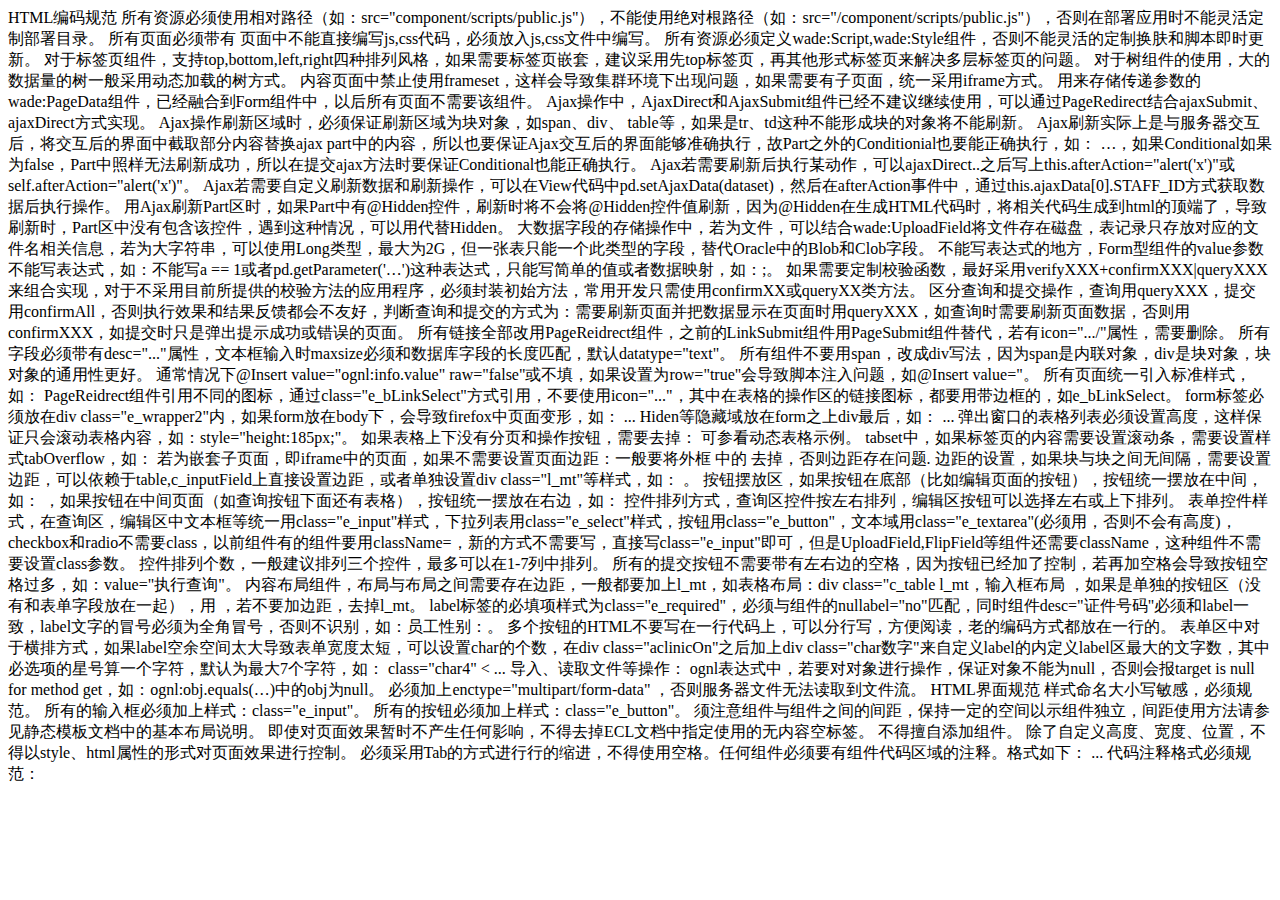
<file: WebRoot/sea/demo/standard/html.html>
<!DOCTYPE html PUBLIC "-//W3C//DTD HTML 4.01 Transitional//EN" "http://www.w3.org/TR/html4/loose.dtd">
<html>

<head>
    <meta http-equiv="Content-Type" content="text/html; charset=UTF-8">
    <title>Insert title here</title>
</head>

<body>
    HTML编码规范 所有资源必须使用相对路径（如：src="component/scripts/public.js"），不能使用绝对根路径（如：src="/component/scripts/public.js"），否则在部署应用时不能灵活定制部署目录。 所有页面必须带有 页面中不能直接编写js,css代码，必须放入js,css文件中编写。 所有资源必须定义wade:Script,wade:Style组件，否则不能灵活的定制换肤和脚本即时更新。 对于标签页组件，支持top,bottom,left,right四种排列风格，如果需要标签页嵌套，建议采用先top标签页，再其他形式标签页来解决多层标签页的问题。 对于树组件的使用，大的数据量的树一般采用动态加载的树方式。 内容页面中禁止使用frameset，这样会导致集群环境下出现问题，如果需要有子页面，统一采用iframe方式。 用来存储传递参数的wade:PageData组件，已经融合到Form组件中，以后所有页面不需要该组件。 Ajax操作中，AjaxDirect和AjaxSubmit组件已经不建议继续使用，可以通过PageRedirect结合ajaxSubmit、ajaxDirect方式实现。 Ajax操作刷新区域时，必须保证刷新区域为块对象，如span、div、 table等，如果是tr、td这种不能形成块的对象将不能刷新。 Ajax刷新实际上是与服务器交互后，将交互后的界面中截取部分内容替换ajax part中的内容，所以也要保证Ajax交互后的界面能够准确执行，故Part之外的Conditionial也要能正确执行，如： …，如果Conditional如果为false，Part中照样无法刷新成功，所以在提交ajax方法时要保证Conditional也能正确执行。 Ajax若需要刷新后执行某动作，可以ajaxDirect..之后写上this.afterAction="alert('x')"或self.afterAction="alert('x')"。 Ajax若需要自定义刷新数据和刷新操作，可以在View代码中pd.setAjaxData(dataset)，然后在afterAction事件中，通过this.ajaxData[0].STAFF_ID方式获取数据后执行操作。 用Ajax刷新Part区时，如果Part中有@Hidden控件，刷新时将不会将@Hidden控件值刷新，因为@Hidden在生成HTML代码时，将相关代码生成到html的顶端了，导致刷新时，Part区中没有包含该控件，遇到这种情况，可以用代替Hidden。 大数据字段的存储操作中，若为文件，可以结合wade:UploadField将文件存在磁盘，表记录只存放对应的文件名相关信息，若为大字符串，可以使用Long类型，最大为2G，但一张表只能一个此类型的字段，替代Oracle中的Blob和Clob字段。 不能写表达式的地方，Form型组件的value参数不能写表达式，如：不能写a == 1或者pd.getParameter('…')这种表达式，只能写简单的值或者数据映射，如：;。 如果需要定制校验函数，最好采用verifyXXX+confirmXXX|queryXXX来组合实现，对于不采用目前所提供的校验方法的应用程序，必须封装初始方法，常用开发只需使用confirmXX或queryXX类方法。 区分查询和提交操作，查询用queryXXX，提交用confirmAll，否则执行效果和结果反馈都会不友好，判断查询和提交的方式为：需要刷新页面并把数据显示在页面时用queryXXX，如查询时需要刷新页面数据，否则用confirmXXX，如提交时只是弹出提示成功或错误的页面。 所有链接全部改用PageReidrect组件，之前的LinkSubmit组件用PageSubmit组件替代，若有icon=".../"属性，需要删除。 所有字段必须带有desc="..."属性，文本框输入时maxsize必须和数据库字段的长度匹配，默认datatype="text"。 所有组件不要用span，改成div写法，因为span是内联对象，div是块对象，块对象的通用性更好。 通常情况下@Insert value="ognl:info.value" raw="false"或不填，如果设置为row="true"会导致脚本注入问题，如@Insert value="。 所有页面统一引入标准样式，如： PageReidrect组件引用不同的图标，通过class="e_bLinkSelect"方式引用，不要使用icon="..."，其中在表格的操作区的链接图标，都要用带边框的，如e_bLinkSelect。 form标签必须放在div class="e_wrapper2"内，如果form放在body下，会导致firefox中页面变形，如： ... Hiden等隐藏域放在form之上div最后，如： ... 弹出窗口的表格列表必须设置高度，这样保证只会滚动表格内容，如：style="height:185px;"。 如果表格上下没有分页和操作按钮，需要去掉： 可参看动态表格示例。 tabset中，如果标签页的内容需要设置滚动条，需要设置样式tabOverflow，如： 若为嵌套子页面，即iframe中的页面，如果不需要设置页面边距：一般要将外框 中的 去掉，否则边距存在问题. 边距的设置，如果块与块之间无间隔，需要设置边距，可以依赖于table,c_inputField上直接设置边距，或者单独设置div class="l_mt"等样式，如： 。 按钮摆放区，如果按钮在底部（比如编辑页面的按钮），按钮统一摆放在中间，如： ，如果按钮在中间页面（如查询按钮下面还有表格），按钮统一摆放在右边，如： 控件排列方式，查询区控件按左右排列，编辑区按钮可以选择左右或上下排列。 表单控件样式，在查询区，编辑区中文本框等统一用class="e_input"样式，下拉列表用class="e_select"样式，按钮用class="e_button"，文本域用class="e_textarea"(必须用，否则不会有高度)，checkbox和radio不需要class，以前组件有的组件要用className=，新的方式不需要写，直接写class="e_input"即可，但是UploadField,FlipField等组件还需要className，这种组件不需要设置class参数。 控件排列个数，一般建议排列三个控件，最多可以在1-7列中排列。 所有的提交按钮不需要带有左右边的空格，因为按钮已经加了控制，若再加空格会导致按钮空格过多，如：value="执行查询"。 内容布局组件，布局与布局之间需要存在边距，一般都要加上l_mt，如表格布局：div class="c_table l_mt</script>，输入框布局 ，如果是单独的按钮区（没有和表单字段放在一起），用 ，若不要加边距，去掉l_mt。
    </li>
    label标签的必填项样式为class="e_required"，必须与组件的nullabel="no"匹配，同时组件desc="证件号码"必须和label一致，label文字的冒号必须为全角冒号，否则不识别，如：员工性别：。 多个按钮的HTML不要写在一行代码上，可以分行写，方便阅读，老的编码方式都放在一行的。 表单区中对于横排方式，如果label空余空间太大导致表单宽度太短，可以设置char的个数，在div class="aclinicOn"之后加上div class="char数字"来自定义label的内定义label区最大的文字数，其中必选项的星号算一个字符，默认为最大7个字符，如： class="char4"
    < ... 导入、读取文件等操作： ognl表达式中，若要对对象进行操作，保证对象不能为null，否则会报target is null for method get，如：ognl:obj.equals(…)中的obj为null。 必须加上enctype="multipart/form-data" ，否则服务器文件无法读取到文件流。 </ol>
        </li>
        HTML界面规范 样式命名大小写敏感，必须规范。 所有的输入框必须加上样式：class="e_input"。 所有的按钮必须加上样式：class="e_button"。 须注意组件与组件之间的间距，保持一定的空间以示组件独立，间距使用方法请参见静态模板文档中的基本布局说明。 即使对页面效果暂时不产生任何影响，不得去掉ECL文档中指定使用的无内容空标签。 不得擅自添加组件。 除了自定义高度、宽度、位置，不得以style、html属性的形式对页面效果进行控制。 必须采用Tab的方式进行行的缩进，不得使用空格。任何组件必须要有组件代码区域的注释。格式如下： ... 代码注释格式必须规范：
</body>

</html>
</file>
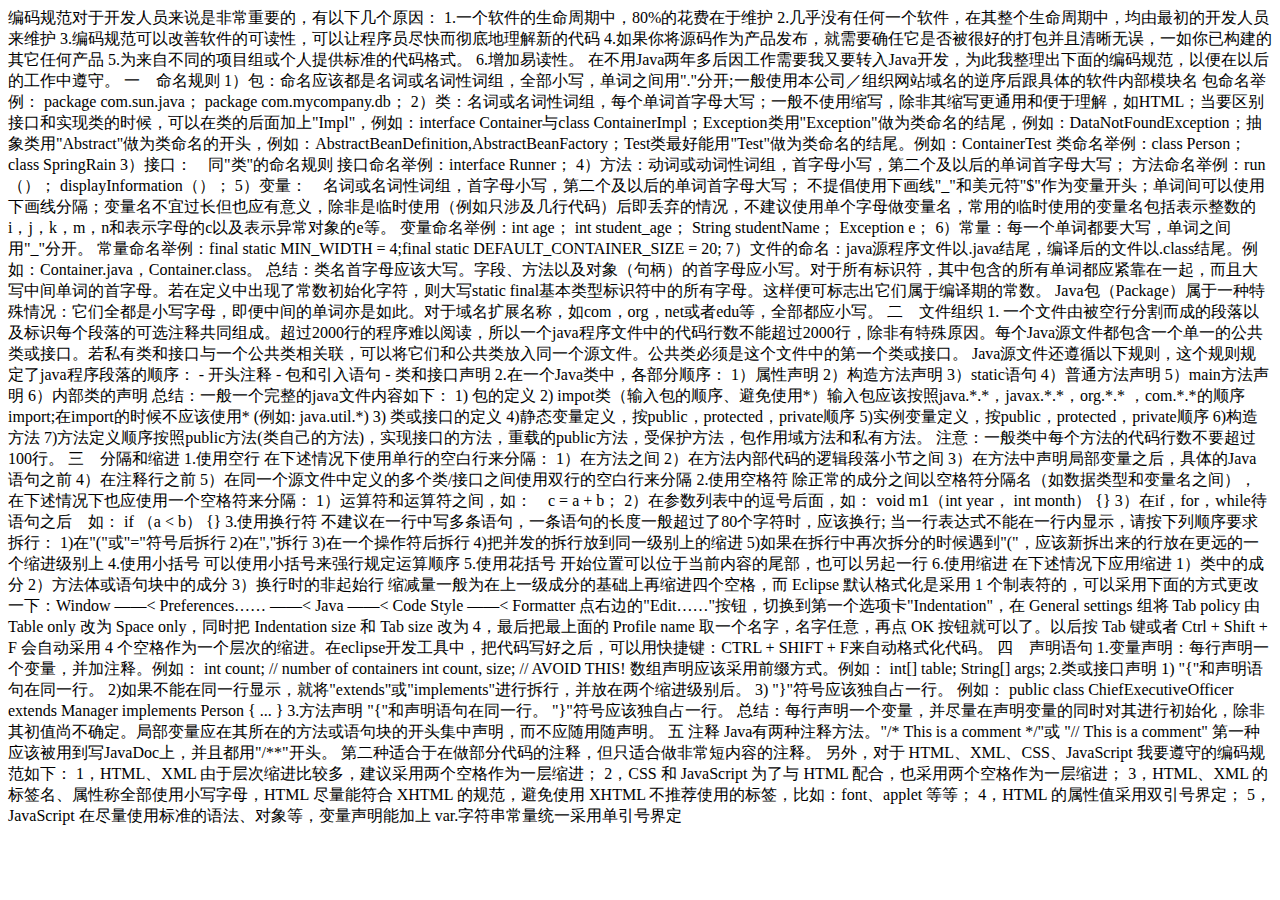
<file: WebRoot/sea/demo/standard/java.html>
<!DOCTYPE html PUBLIC "-//W3C//DTD HTML 4.01 Transitional//EN" "http://www.w3.org/TR/html4/loose.dtd">
<html>
<head>
<meta http-equiv="Content-Type" content="text/html; charset=UTF-8">
<title>Insert title here</title>
</head>
<body>编码规范对于开发人员来说是非常重要的，有以下几个原因：
1.一个软件的生命周期中，80%的花费在于维护
2.几乎没有任何一个软件，在其整个生命周期中，均由最初的开发人员来维护
3.编码规范可以改善软件的可读性，可以让程序员尽快而彻底地理解新的代码
4.如果你将源码作为产品发布，就需要确任它是否被很好的打包并且清晰无误，一如你已构建的其它任何产品
5.为来自不同的项目组或个人提供标准的代码格式。
6.增加易读性。
在不用Java两年多后因工作需要我又要转入Java开发，为此我整理出下面的编码规范，以便在以后的工作中遵守。
一　命名规则
1）包：命名应该都是名词或名词性词组，全部小写，单词之间用"."分开;一般使用本公司／组织网站域名的逆序后跟具体的软件内部模块名
包命名举例： package com.sun.java； package com.mycompany.db；
2）类：名词或名词性词组，每个单词首字母大写；一般不使用缩写，除非其缩写更通用和便于理解，如HTML；当要区别接口和实现类的时候，可以在类的后面加上"Impl"，例如：interface Container与class ContainerImpl；Exception类用"Exception"做为类命名的结尾，例如：DataNotFoundException；抽象类用"Abstract"做为类命名的开头，例如：AbstractBeanDefinition,AbstractBeanFactory；Test类最好能用"Test"做为类命名的结尾。例如：ContainerTest
类命名举例：class Person； class SpringRain
3）接口：　同"类"的命名规则
接口命名举例：interface Runner；
4）方法：动词或动词性词组，首字母小写，第二个及以后的单词首字母大写；
方法命名举例：run（）； displayInformation（）；
5）变量：　名词或名词性词组，首字母小写，第二个及以后的单词首字母大写；
不提倡使用下画线"_"和美元符"$"作为变量开头；单词间可以使用下画线分隔；变量名不宜过长但也应有意义，除非是临时使用（例如只涉及几行代码）后即丢弃的情况，不建议使用单个字母做变量名，常用的临时使用的变量名包括表示整数的i，j，k，m，n和表示字母的c以及表示异常对象的e等。
变量命名举例：int age； int student_age； String studentName； Exception e；
6）常量：每一个单词都要大写，单词之间用"_"分开。
常量命名举例：final static MIN_WIDTH = 4;final static DEFAULT_CONTAINER_SIZE = 20;
7）文件的命名：java源程序文件以.java结尾，编译后的文件以.class结尾。例如：Container.java，Container.class。
总结：类名首字母应该大写。字段、方法以及对象（句柄）的首字母应小写。对于所有标识符，其中包含的所有单词都应紧靠在一起，而且大写中间单词的首字母。若在定义中出现了常数初始化字符，则大写static final基本类型标识符中的所有字母。这样便可标志出它们属于编译期的常数。 Java包（Package）属于一种特殊情况：它们全都是小写字母，即便中间的单词亦是如此。对于域名扩展名称，如com，org，net或者edu等，全部都应小写。
二　文件组织
1. 一个文件由被空行分割而成的段落以及标识每个段落的可选注释共同组成。超过2000行的程序难以阅读，所以一个java程序文件中的代码行数不能超过2000行，除非有特殊原因。每个Java源文件都包含一个单一的公共类或接口。若私有类和接口与一个公共类相关联，可以将它们和公共类放入同一个源文件。公共类必须是这个文件中的第一个类或接口。
Java源文件还遵循以下规则，这个规则规定了java程序段落的顺序：
- 开头注释
- 包和引入语句
- 类和接口声明
2.在一个Java类中，各部分顺序：
1）属性声明
2）构造方法声明
3）static语句
4）普通方法声明
5）main方法声明
6）内部类的声明
总结：一般一个完整的java文件内容如下：
1) 包的定义
2) impot类（输入包的顺序、避免使用*）输入包应该按照java.*.*，javax.*.*，org.*.* ，com.*.*的顺序import;在import的时候不应该使用* (例如: java.util.*)
3) 类或接口的定义
4)静态变量定义，按public，protected，private顺序
5)实例变量定义，按public，protected，private顺序
6)构造方法
7)方法定义顺序按照public方法(类自己的方法)，实现接口的方法，重载的public方法，受保护方法，包作用域方法和私有方法。
注意：一般类中每个方法的代码行数不要超过100行。
三　分隔和缩进
1.使用空行
在下述情况下使用单行的空白行来分隔：
1）在方法之间
2）在方法内部代码的逻辑段落小节之间
3）在方法中声明局部变量之后，具体的Java语句之前
4）在注释行之前
5）在同一个源文件中定义的多个类/接口之间使用双行的空白行来分隔
2.使用空格符
除正常的成分之间以空格符分隔名（如数据类型和变量名之间），在下述情况下也应使用一个空格符来分隔：
1）运算符和运算符之间，如：　c = a + b；
2）在参数列表中的逗号后面，如： void m1（int year， int month） {}
3）在if，for，while待语句之后　如： if （a < b） {}
3.使用换行符
不建议在一行中写多条语句，一条语句的长度一般超过了80个字符时，应该换行;
当一行表达式不能在一行内显示，请按下列顺序要求拆行：
1)在"("或"="符号后拆行
2)在","拆行
3)在一个操作符后拆行
4)把并发的拆行放到同一级别上的缩进
5)如果在拆行中再次拆分的时候遇到"("，应该新拆出来的行放在更远的一个缩进级别上
4.使用小括号
可以使用小括号来强行规定运算顺序
5.使用花括号
开始位置可以位于当前内容的尾部，也可以另起一行
6.使用缩进
在下述情况下应用缩进
1）类中的成分
2）方法体或语句块中的成分
3）换行时的非起始行
缩减量一般为在上一级成分的基础上再缩进四个空格，而 Eclipse 默认格式化是采用 1 个制表符的，可以采用下面的方式更改一下：Window ——< Preferences…… ——< Java ——< Code Style ——< Formatter 点右边的"Edit……"按钮，切换到第一个选项卡"Indentation"，在 General settings 组将 Tab policy 由 Table only 改为 Space only，同时把 Indentation size 和 Tab size 改为 4，最后把最上面的 Profile name 取一个名字，名字任意，再点 OK 按钮就可以了。以后按 Tab 键或者 Ctrl + Shift + F 会自动采用 4 个空格作为一个层次的缩进。在eclipse开发工具中，把代码写好之后，可以用快捷键：CTRL + SHIFT + F来自动格式化代码。
四　声明语句
1.变量声明：每行声明一个变量，并加注释。例如：
int count; // number of containers
int count, size; // AVOID THIS!
数组声明应该采用前缀方式。例如：
int[] table;
String[] args;
2.类或接口声明
1) "{"和声明语句在同一行。
2)如果不能在同一行显示，就将"extends"或"implements"进行拆行，并放在两个缩进级别后。
3) "}"符号应该独自占一行。
例如：
public class ChiefExecutiveOfficer
extends Manager
implements Person {
...
}
3.方法声明
"{"和声明语句在同一行。
"}"符号应该独自占一行。
总结：每行声明一个变量，并尽量在声明变量的同时对其进行初始化，除非其初值尚不确定。局部变量应在其所在的方法或语句块的开头集中声明，而不应随用随声明。
五 注释
Java有两种注释方法。"/* This is a comment */"或 "// This is a comment"
第一种应该被用到写JavaDoc上，并且都用"/**"开头。
第二种适合于在做部分代码的注释，但只适合做非常短内容的注释。
另外，对于 HTML、XML、CSS、JavaScript 我要遵守的编码规范如下：
1，HTML、XML 由于层次缩进比较多，建议采用两个空格作为一层缩进；
2，CSS 和 JavaScript 为了与 HTML 配合，也采用两个空格作为一层缩进；
3，HTML、XML 的标签名、属性称全部使用小写字母，HTML 尽量能符合 XHTML 的规范，避免使用 XHTML 不推荐使用的标签，比如：font、applet 等等；
4，HTML 的属性值采用双引号界定；
5，JavaScript 在尽量使用标准的语法、对象等，变量声明能加上 var.字符串常量统一采用单引号界定
</body>
</html>
</file>
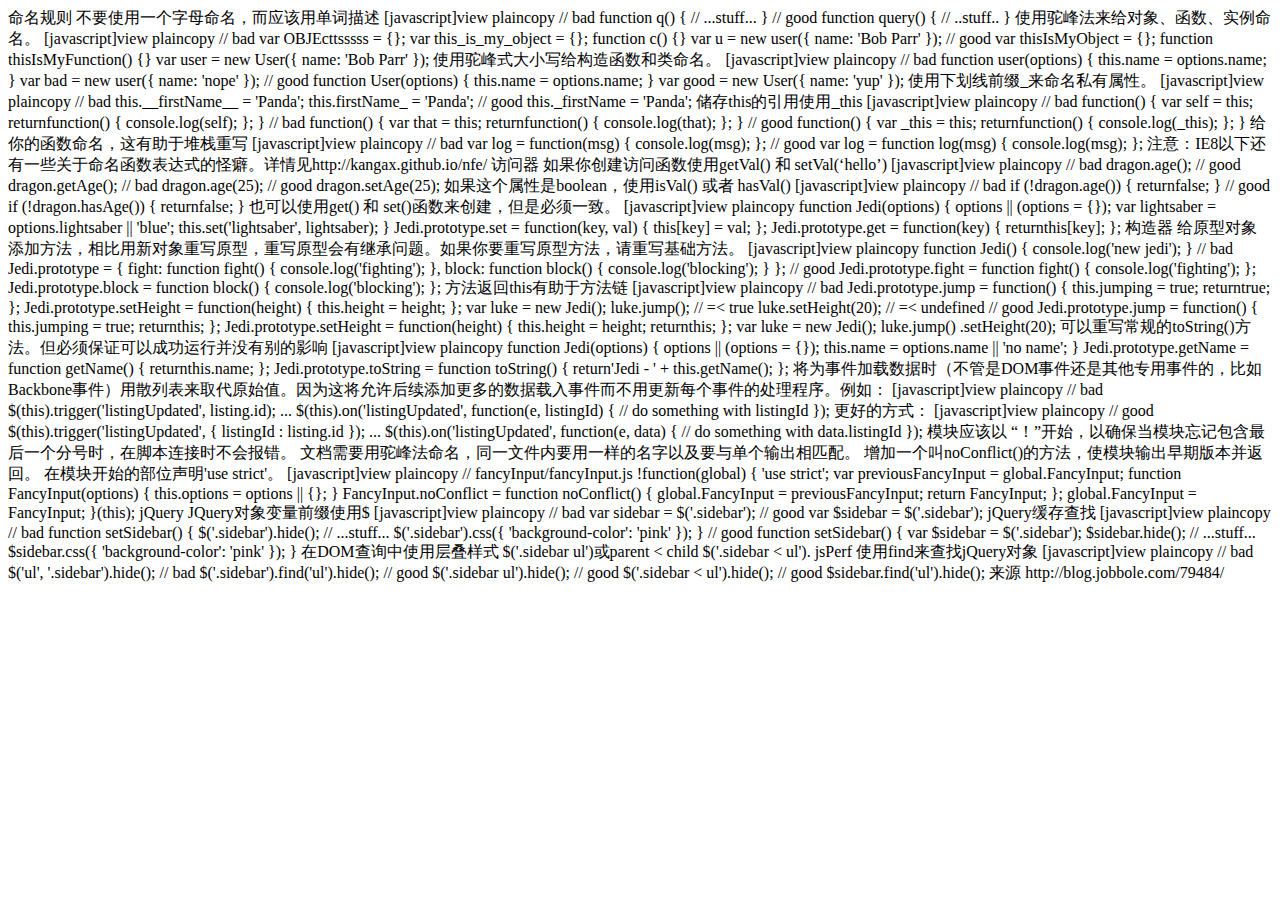
<file: WebRoot/sea/demo/standard/js.html>
<!DOCTYPE html PUBLIC "-//W3C//DTD HTML 4.01 Transitional//EN" "http://www.w3.org/TR/html4/loose.dtd">
<html>
<head>
<meta http-equiv="Content-Type" content="text/html; charset=UTF-8">
<title>Insert title here</title>
</head>
<body>
命名规则

不要使用一个字母命名，而应该用单词描述
[javascript]view plaincopy
// bad
function q() {  
// ...stuff...
}  
// good
function query() {  
// ..stuff..
}  

使用驼峰法来给对象、函数、实例命名。
[javascript]view plaincopy
// bad
var OBJEcttsssss = {};  
var this_is_my_object = {};  
function c() {}  
var u = new user({  
  name: 'Bob Parr'
});  
// good
var thisIsMyObject = {};  
function thisIsMyFunction() {}  
var user = new User({  
  name: 'Bob Parr'
});  

使用驼峰式大小写给构造函数和类命名。
[javascript]view plaincopy
// bad
function user(options) {  
this.name = options.name;  
}  
var bad = new user({  
  name: 'nope'
});  
// good
function User(options) {  
this.name = options.name;  
}  
var good = new User({  
  name: 'yup'
});  

使用下划线前缀_来命名私有属性。
[javascript]view plaincopy
// bad
this.__firstName__ = 'Panda';  
this.firstName_ = 'Panda';  
// good
this._firstName = 'Panda';  

储存this的引用使用_this
[javascript]view plaincopy
// bad
function() {  
var self = this;  
returnfunction() {  
    console.log(self);  
  };  
}  
// bad
function() {  
var that = this;  
returnfunction() {  
    console.log(that);  
  };  
}  
// good
function() {  
var _this = this;  
returnfunction() {  
    console.log(_this);  
  };  
}  

给你的函数命名，这有助于堆栈重写
[javascript]view plaincopy
// bad
var log = function(msg) {  
  console.log(msg);  
};  
// good
var log = function log(msg) {  
  console.log(msg);  
};  

注意：IE8以下还有一些关于命名函数表达式的怪癖。详情见http://kangax.github.io/nfe/
访问器

如果你创建访问函数使用getVal() 和 setVal(‘hello’)
[javascript]view plaincopy
// bad
dragon.age();  
// good
dragon.getAge();  
// bad
dragon.age(25);  
// good
dragon.setAge(25);  

如果这个属性是boolean，使用isVal() 或者 hasVal()
[javascript]view plaincopy
// bad
if (!dragon.age()) {  
returnfalse;  
}  
// good
if (!dragon.hasAge()) {  
returnfalse;  
}  

也可以使用get() 和 set()函数来创建，但是必须一致。
[javascript]view plaincopy
function Jedi(options) {  
  options || (options = {});  
var lightsaber = options.lightsaber || 'blue';  
this.set('lightsaber', lightsaber);  
}  
Jedi.prototype.set = function(key, val) {  
this[key] = val;  
};  
Jedi.prototype.get = function(key) {  
returnthis[key];  
};  

构造器

给原型对象添加方法，相比用新对象重写原型，重写原型会有继承问题。如果你要重写原型方法，请重写基础方法。
[javascript]view plaincopy
function Jedi() {  
  console.log('new jedi');  
}  
// bad
Jedi.prototype = {  
  fight: function fight() {  
    console.log('fighting');  
  },  
  block: function block() {  
    console.log('blocking');  
  }  
};  
// good
Jedi.prototype.fight = function fight() {  
  console.log('fighting');  
};  
Jedi.prototype.block = function block() {  
  console.log('blocking');  
};  

方法返回this有助于方法链
[javascript]view plaincopy
// bad
Jedi.prototype.jump = function() {  
this.jumping = true;  
returntrue;  
};  
Jedi.prototype.setHeight = function(height) {  
this.height = height;  
};  
var luke = new Jedi();  
luke.jump(); // =< true
luke.setHeight(20); // =< undefined
// good
Jedi.prototype.jump = function() {  
this.jumping = true;  
returnthis;  
};  
Jedi.prototype.setHeight = function(height) {  
this.height = height;  
returnthis;  
};  
var luke = new Jedi();  
luke.jump()  
  .setHeight(20);  

可以重写常规的toString()方法。但必须保证可以成功运行并没有别的影响
[javascript]view plaincopy
function Jedi(options) {  
  options || (options = {});  
this.name = options.name || 'no name';  
}  
Jedi.prototype.getName = function getName() {  
returnthis.name;  
};  
Jedi.prototype.toString = function toString() {  
return'Jedi - ' + this.getName();  
};  
将为事件加载数据时（不管是DOM事件还是其他专用事件的，比如Backbone事件）用散列表来取代原始值。因为这将允许后续添加更多的数据载入事件而不用更新每个事件的处理程序。例如：

[javascript]view plaincopy
// bad
$(this).trigger('listingUpdated', listing.id);  
...  
$(this).on('listingUpdated', function(e, listingId) {  
// do something with listingId
});  

更好的方式：
[javascript]view plaincopy
// good
$(this).trigger('listingUpdated', { listingId : listing.id });  
...  
$(this).on('listingUpdated', function(e, data) {  
// do something with data.listingId
});  

模块应该以 “！”开始，以确保当模块忘记包含最后一个分号时，在脚本连接时不会报错。
文档需要用驼峰法命名，同一文件内要用一样的名字以及要与单个输出相匹配。
增加一个叫noConflict()的方法，使模块输出早期版本并返回。
在模块开始的部位声明'use strict'。
[javascript]view plaincopy
// fancyInput/fancyInput.js
!function(global) {  
'use strict';  
var previousFancyInput = global.FancyInput;  
function FancyInput(options) {  
this.options = options || {};  
  }  
  FancyInput.noConflict = function noConflict() {  
    global.FancyInput = previousFancyInput;  
return FancyInput;  
  };  
  global.FancyInput = FancyInput;  
}(this);  
jQuery

JQuery对象变量前缀使用$
[javascript]view plaincopy
// bad
var sidebar = $('.sidebar');  
// good
var $sidebar = $('.sidebar');  

jQuery缓存查找
[javascript]view plaincopy
// bad
function setSidebar() {  
  $('.sidebar').hide();  
// ...stuff...
  $('.sidebar').css({  
'background-color': 'pink'
  });  
}  
// good
function setSidebar() {  
var $sidebar = $('.sidebar');  
  $sidebar.hide();  
// ...stuff...
  $sidebar.css({  
'background-color': 'pink'
  });  
}  

在DOM查询中使用层叠样式 $('.sidebar ul')或parent < child $('.sidebar < ul'). jsPerf
使用find来查找jQuery对象
[javascript]view plaincopy
// bad
$('ul', '.sidebar').hide();  
// bad
$('.sidebar').find('ul').hide();  
// good
$('.sidebar ul').hide();  
// good
$('.sidebar < ul').hide();  
// good
$sidebar.find('ul').hide();  
来源 http://blog.jobbole.com/79484/
</body>
</html>
</file>
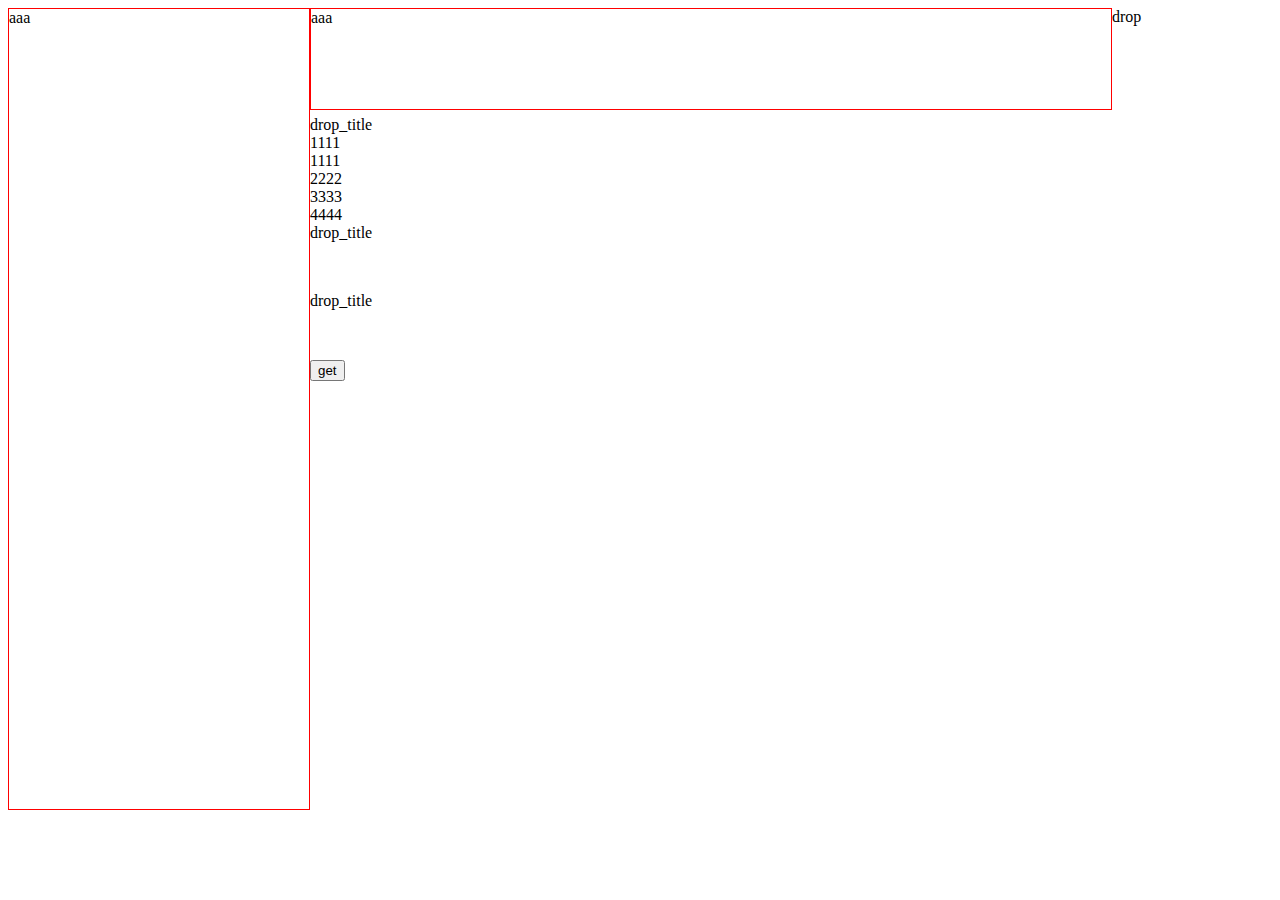
<file: WebRoot/sea/component/base/drop/drop.html>
<!DOCTYPE html PUBLIC "-//W3C//DTD XHTML 1.0 Transitional//EN" "http://www.w3.org/TR/xhtml1/DTD/xhtml1-transitional.dtd">
<html xmlns="http://www.w3.org/1999/xhtml">
<head>
<drop_title>drop</drop_title>
<script src="../../../../sea/core/jquery/jquery.js"></script>
<script src="drop.js"></script>
<link href="drop.css" rel="stylesheet" type="text/css" />
<style type="text/css">
	.droper{
		min-height:50px;
		
	}
</style>
<script type="text/javascript">
	$(function() {
		/* $("body")
				.append(
						'<div class="c droper" id="d"><div class="dropitem">1111</div><div class="dropitem">1111</div>	</div>'); */
		$(".droper").drop({
			onStart : function(jq) {
				//alert(jq.attr("id"))
			},
			onEnd : function(jq) {
				//alert(jq.parent().attr("id"))
			}
		});
		$("#btn").click(function() {
			alert($(".droper").data("start") + "/" + $(".droper").data("end"));
		});
	});
</script>
</head>
<body>
<div style="height:800px;width:300px;float:left;border:1px solid red;">aaa</div>
<div style="height:100px;width:800px;float:left;border:1px solid red;">aaa</div>
<br><br><br><br><br><br>
	<div>
		<div class='drop_title'>drop_title</div>
		<div class="a droper" id='a'>
			<div id="5ec9b38e-aa39-44cb-8f8a-c78f7114aba8" class="dropitem">1111</div>
			<div class="dropitem">1111</div>
			<div class="dropitem">2222</div>
			<div class="dropitem">3333</div>
			<div class="dropitem">4444</div>
		</div>
	</div>
	<div>
		<div class='drop_title'>drop_title</div>
		<div class="b droper" id='b'> 
		</div>
	</div>
	<div>
		<div class='drop_title'>drop_title</div>
		<div class="c droper" id='c'>
		</div>
	</div>
	<input type="button" value="get" id='btn' />
</body>
</html>
</file>
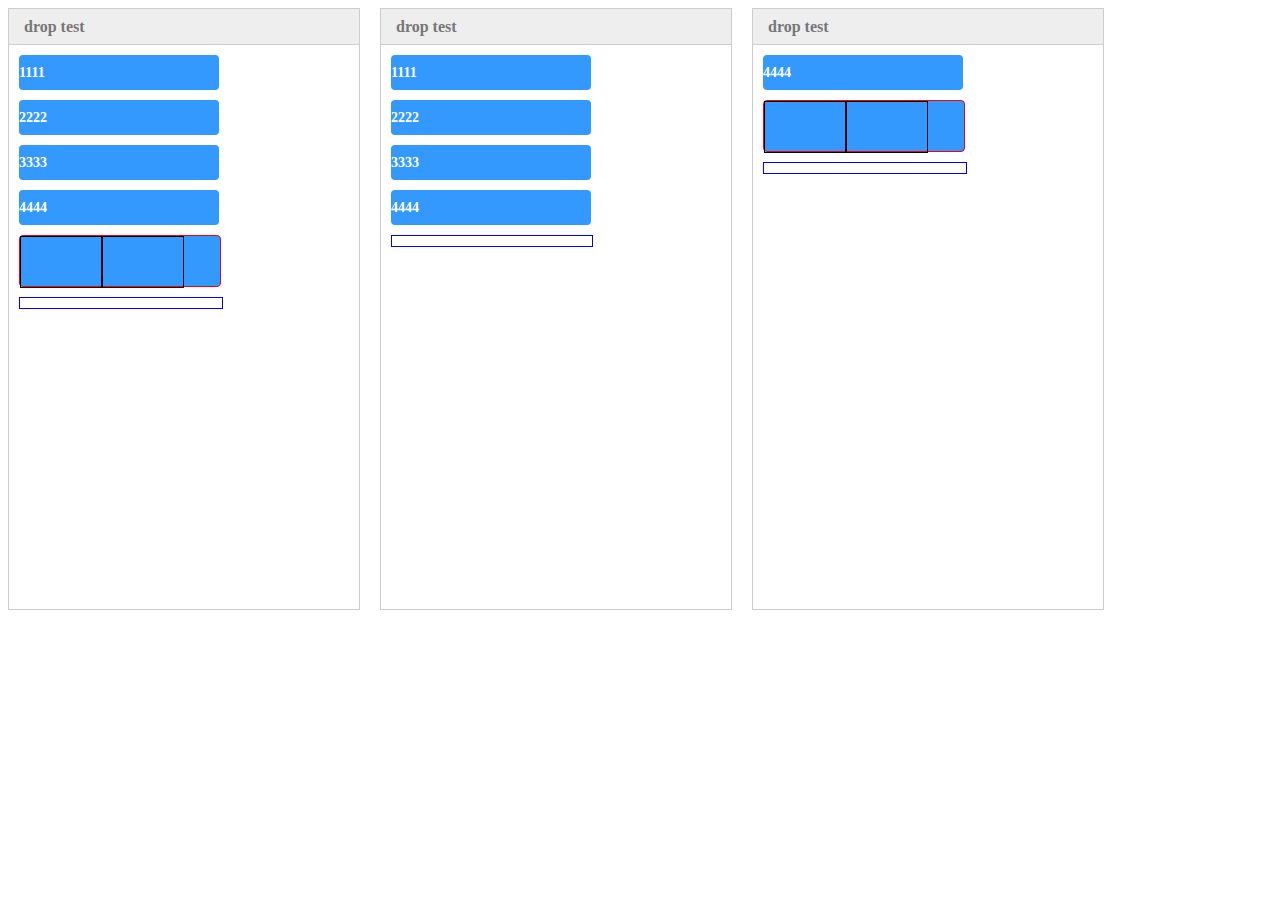
<file: WebRoot/sea/component/base/drop/drop0.html>
<!DOCTYPE html PUBLIC "-//W3C//DTD XHTML 1.0 Transitional//EN" "http://www.w3.org/TR/xhtml1/DTD/xhtml1-transitional.dtd">
<html xmlns="http://www.w3.org/1999/xhtml">
<head>
<title>drop</title>
<script src="../../../../sea/core/jquery/jquery.js"></script>
<script src="drop.js"></script>
<link href="drop.css" rel="stylesheet" type="text/css" />
<style type="text/css">
	.sea_drop_holder{
		height:50px;
		width:80px;
		border:1px solid black;
		float:left;
	}
	.sea_drop_layout{
		height:50px;
		border:1px solid red;
		margin-bottom:10px;
	}
</style>
<script type="text/javascript">
	$(function() {
		$(".sea_dropmain").drop({
			height:"600px",
			width:"350px",
			onStart:function(jq){
				/* alert(jq.attr("id")) */
			},
			onEnd:function(jq){
				/* alert(jq.parent().attr("id")) */
			}
		});
	});
	
	
</script>
</head>
<body>
<div class="sea_dropmain">
	<div class="sea_drop_title">drop test</div>
	<div class="sea_drager">
		<div class="sea_dropitem" >1111</div>
		<div class="sea_dropitem">2222</div>
		<div class="sea_dropitem">3333</div>
		<div class="sea_dropitem">4444</div>
		<div class="sea_drop_layout sea_dropitem" >
			<div class="sea_drop_holder" ></div>
			<div class="sea_drop_holder" ></div>
		</div>
	</div>
</div>
<div class="sea_dropmain">
 	<div class="sea_drop_title">drop test</div>
	<div class="sea_droper">
		<div class="sea_dropitem" >1111</div>
		<div class="sea_dropitem">2222</div>
		<div class="sea_dropitem">3333</div>
		<div class="sea_dropitem">4444</div>
	</div>
</div>
 
<div class="sea_dropmain" style="width:700px;">
 	<div class="sea_drop_title">drop test</div>
	<div class="sea_droper">
		<div class="sea_dropitem">4444</div>
		<div class="sea_drop_layout sea_dropitem" >
			<div class="sea_drop_holder" ></div>
			<div class="sea_drop_holder" ></div>
		</div>
	</div>
</div>
</body>
</html>
</file>
<file: WebRoot/appActivity/css/main.css>
@CHARSET "UTF-8";

body {
	background-color: #F4F8F9;
}
/**header**/
.header {
	padding: 0 15%;
	width: 100%;
	height: 120px;
	background-color: #fff;
}

.header_logo {
	float: left;
	height: 100%;
	width: 30%;
}

.header_toolbar {
	float: left;
	height: 30%;
	width: 70%;
}

.header_toolbar li {
	display: block;
	float: right;
	height: 100%;
	padding: 10px 5px 5px 10px;
	color: #555;
}
.header_toolbar li a:hover{
	color:#222;
	font-weight:bold;
}
.header_msg {
	float: left;
	height: 30%;
	width: 70%;
	padding-right: 5px;
	font-weight: bold;
	font-size: 16px;
	color: #B3455E;
}

.header_msg span {
	display: block;
	float: right;
	height: 100%;
	line-height: 200%;
}

.header_nav {
	float: left;
	height: 40%;
	width: 70%;
}

.header_nav li {
	display: block;
	float: right;
	height: 100%;
	padding: 8px 5px 0 30px;
	font-weight: bold;
	font-size: 16px;
}

.header_nav li a {
	height: 100%;
	width: 100%;
	color: #848484;
	padding-bottom: 5px;
	border-bottom: 2px solid #D5D5D5;
}
.header_nav li a:hover {
	color: #222;
}
/**main**/
.main {
	float:left;
	width: 100%;
	padding: 0 15%;
}
.main_faq{
	float:left;
	width:80%;
	height:100%;
	padding:20px 60px 0 0;
}
.main_faq_bread{
	color:#555;
	font-size:20px;
	font-weight:bold;
	height:50px;
}
.main_faq_bread h2{
	border-left:5px solid #B70E03;
}
.main_faq_body{
	background-color:#fff;
	padding:5px 35px 35px 35px;
	margin-left:20px;
}
.main_faq_body_title1{
	color:#727272;
	font-weight:bold;
	font-size:20px;
	margin-top:35px;
}
.main_faq_body_title2{
	margin-top:20px;
	color:#B70E03;
	font-size:14px;
}
.main_faq_body_content{
	margin-top:10px;
	color:#666;
	font-size:14px;
}
.main_right_nav{
	float:left;
	width:20%;
	height:100%;
	padding:50px 0;
}
.main_right_nav>ul>li{
	padding:10px;
	border-bottom:1px solid #E5EAEC;
}

.main_right_nav>ul>li>a {
	color:#848484;
	font-weight:bold;
	height:30px;
}
.main_right_nav>ul>li>a:hover {
	color:#222;
}

.main_right_nav_active span{
	color:red;
}
/**footer**/
.footer{
	float:left;
	width:100%;
	height:220px;
	background-color:	#2D3236;
	border-top:5px solid #CC0033;
	color:#fff;
}
.footer_aboutUs{
	float:left;
	width:50%;
	height:100%;
	padding:35px 35px 35px 15%;
	
}
.footer_contact{
	float:left;
	width:50%;
	height:100%;
	padding-right:15%;
	padding:35px 15% 35px 35px;
}
.footer_aboutUs p,.footer_contact p{
	color:#888685;
}
.footer_copyright{
	float:left;
	padding-left:15%;
	width:100%;
	height:35px;
	line-height:35px;
	background-color:#23282C;
	color:#454A4C;
}
</file>
<file: WebRoot/sea/component/base/drop/drop.css>
@CHARSET "UTF-8";
.sea_dropmain {
	float: left;
	margin: 0 20px 20px 0;;
	min-height: 100px;
	border: 1px solid #CDCDCD;
}

.sea_drop_title {
	padding: 0 3px;
	flaot: left;
	text-align: left;
	height: 35px;
	line-height: 35px;
	padding: 0 15px;
	font-weight: 700;
	vertical-align: middle;
	color: #777;
	background-color: #eeeeee;
	border-bottom: 1px solid #cdcdcd
}

.sea_droper,.sea_drager {
	padding: 10px;
	float: left;
	height:100%;
}
.sea_dropitem {
	height: 35px;
	line-height: 35px;
	width: 200px; 
	margin-bottom: 10px;
	border-radius: 4px;
	background-color: #39F;
	color: #fff;
	vertical-align:middle;
	font-weight: 700;
	font-size: 14px;
	cursor: move;
	text-decoration: none;
}

.sea_dropitem input,.sea_dropitem textarea{
	cursor: move;
}
</file>
